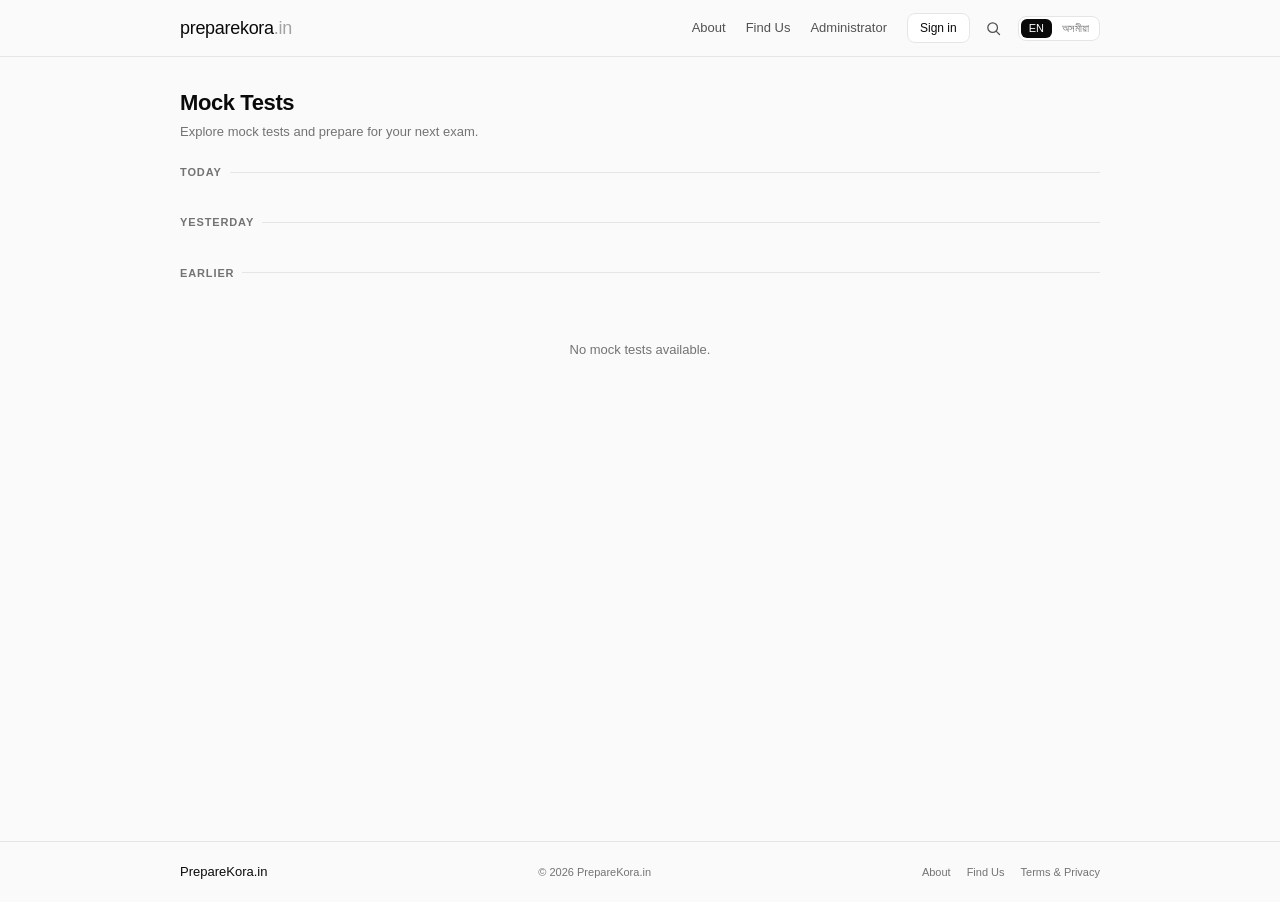
<file: index.html>
<!DOCTYPE html>
<html lang="en">
<head>
  <meta charset="UTF-8">
  <meta name="viewport" content="width=device-width, initial-scale=1.0">
  <meta name="theme-color" content="#fafafa">

  <meta name="google-site-verification" content="019QB1KSc-V0ZLpoQcA3cgsxIPKZK4McHGZNi3ZNO9E" />

  <title>PrepareKora — Free Mock Tests for ADRE, Assam Direct Recruitment & Assam Govt Exams</title>
  <meta name="description" content="Free ADRE mock tests for Grade 3 & Grade 4 — Assam Direct Recruitment Exam practice in English and Assamese. Full-length mock test series with timer and instant results.">
  <meta name="keywords" content="ADRE mock test, free ADRE mock test, ADRE Grade 3 mock test, ADRE Grade 4 mock test, Assam Direct Recruitment Exam, Assam Police mock test, Assam competitive exams, PrepareKora">
  <meta name="author" content="PrepareKora">
  <meta name="robots" content="index, follow, max-image-preview:large">
  <link rel="canonical" href="https://yadavwebtechnologies-softwares.github.io/preparekora/">

  <meta name="geo.region" content="IN-AS">
  <meta name="geo.placename" content="Assam, India">

  <meta property="og:type" content="website">
  <meta property="og:site_name" content="PrepareKora">
  <meta property="og:url" content="https://yadavwebtechnologies-softwares.github.io/preparekora/">
  <meta property="og:title" content="Free ADRE Mock Test — Grade 3 & 4 Practice | PrepareKora">
  <meta property="og:description" content="Free ADRE mock tests for Grade 3 & 4. Full-length practice with timer and instant results.">
  <meta property="og:locale" content="en_IN">

  <meta name="twitter:card" content="summary">
  <meta name="twitter:title" content="Free ADRE Mock Test — Grade 3 & 4 | PrepareKora">
  <meta name="twitter:description" content="Free ADRE mock tests for Grade 3 & 4.">

  <link rel="preconnect" href="https://preparekora-worker.yadavsubba2003.workers.dev" crossorigin>
  <link rel="dns-prefetch" href="https://preparekora-worker.yadavsubba2003.workers.dev">

  <link rel="icon" type="image/svg+xml" href="assets/icons/favicon.svg">
  <link rel="manifest" href="manifest.webmanifest">
  <link rel="stylesheet" href="style.css">
</head>
<body>

  <!-- ═══════════ HEADER ═══════════ -->
  <header class="header">
    <div class="header-inner">
      <a class="brand" href="index.html" aria-label="PrepareKora home">
        <span class="brand-main">preparekora</span><span class="brand-in">.in</span>
      </a>

      <nav class="nav-desktop" aria-label="Primary navigation">
        <a href="about.html" data-i18n="navAbout">About</a>
        <a href="find-us.html" data-i18n="navFindUs">Find Us</a>
        <a href="admin.html" data-i18n="navAdmin">Administrator</a>
      </nav>

      <div class="header-actions">
        <a class="btn btn-sm" id="authActionBtn" href="login.html" style="display:none;" data-i18n="signIn">Sign in</a>

        <button class="icon-btn" id="searchToggle" type="button" aria-label="Search tests">
          <svg viewBox="0 0 24 24" aria-hidden="true">
            <circle cx="10.8" cy="10.8" r="6.8"/>
            <path d="m16 16 4.5 4.5"/>
          </svg>
        </button>

        <div class="lang-switch" role="group" aria-label="Language">
          <button class="lang-btn is-active" type="button" data-lang="en" aria-pressed="true">EN</button>
          <button class="lang-btn" type="button" data-lang="as" aria-pressed="false">অসমীয়া</button>
        </div>

        <button class="icon-btn" id="menuToggle" type="button" aria-label="Open menu" aria-expanded="false" aria-controls="menuPanel">
          <svg viewBox="0 0 24 24" aria-hidden="true">
            <path d="M4 7h16"/><path d="M4 12h16"/><path d="M4 17h16"/>
          </svg>
        </button>
      </div>

      <nav class="menu-panel" id="menuPanel" aria-label="Mobile navigation">
        <a href="about.html" data-i18n="navAbout">About</a>
        <a href="find-us.html" data-i18n="navFindUs">Find Us</a>
        <a href="admin.html" data-i18n="navAdmin">Administrator</a>
        <a href="login.html" id="authActionBtnMobile" data-i18n="signIn">Sign in</a>

        <div class="lang-switch" role="group" aria-label="Language">
          <button class="lang-btn is-active" type="button" data-lang="en" aria-pressed="true">EN</button>
          <button class="lang-btn" type="button" data-lang="as" aria-pressed="false">অসমীয়া</button>
        </div>
      </nav>
    </div>
  </header>

  <!-- ═══════════ MAIN ═══════════ -->
  <main class="page">
    <div class="page-head">
      <h1 data-i18n="mockTestsHeading">Mock Tests</h1>
      <p data-i18n="mockTestsSub">Practice, track progress, and prepare for your next exam.</p>
    </div>

    <div id="testArchive" class="loading-section loading">
      <div class="loading-overlay" role="status" aria-label="Loading tests">
        <div class="spinner spinner-lg"></div>
      </div>

      <section class="archive" data-group="today">
        <h2 class="archive-head" data-i18n="today">Today</h2>
        <div class="test-list" id="todayTests"></div>
      </section>

      <section class="archive" data-group="yesterday">
        <h2 class="archive-head" data-i18n="yesterday">Yesterday</h2>
        <div class="test-list" id="yesterdayTests"></div>
      </section>

      <section class="archive" data-group="earlier">
        <h2 class="archive-head" data-i18n="earlier">Earlier</h2>
        <div class="test-list" id="earlierTests"></div>

        <div class="pagination" id="earlierPagination" hidden>
          <button class="btn btn-sm" id="earlierPrevBtn" type="button" data-i18n="prev">← Previous</button>
          <span class="pagination-info" id="earlierPageInfo">Page 1 of 1</span>
          <button class="btn btn-sm" id="earlierNextBtn" type="button" data-i18n="next">Next →</button>
        </div>
      </section>

      <div class="empty-state" id="archiveEmpty" hidden>
        <p data-i18n="noMockTests">No mock tests available.</p>
      </div>
    </div>
  </main>

  <!-- ═══════════ FOOTER ═══════════ -->
  <footer class="footer">
    <div class="footer-inner">
      <a href="index.html" class="footer-brand">PrepareKora.in</a>
      <div class="footer-copy">© <span id="currentYear"></span> PrepareKora.in</div>
      <nav class="footer-links" aria-label="Footer">
        <a href="about.html" data-i18n="navAbout">About</a>
        <a href="find-us.html" data-i18n="navFindUs">Find Us</a>
        <a href="terms.html" data-i18n="navTerms">Terms &amp; Privacy</a>
      </nav>
    </div>
  </footer>

  <!-- ═══════════ SEARCH OVERLAY ═══════════ -->
  <div class="search-overlay" id="searchOverlay" role="dialog" aria-modal="true" aria-label="Search tests" aria-hidden="true">
    <div class="search-box">
      <div class="search-top">
        <div class="search-input-wrap">
          <svg viewBox="0 0 24 24" aria-hidden="true">
            <circle cx="10.8" cy="10.8" r="6.8"/>
            <path d="m16 16 4.5 4.5"/>
          </svg>
          <input type="search" id="searchInput" placeholder="Search tests…" autocomplete="off" aria-label="Search tests">
        </div>
        <button class="icon-btn" id="searchClose" type="button" aria-label="Close search">
          <svg viewBox="0 0 24 24" aria-hidden="true">
            <path d="m6 6 12 12"/><path d="M18 6 6 18"/>
          </svg>
        </button>
      </div>
      <div class="search-results" id="searchResults">
        <div class="search-empty" data-i18n="searchHint">Search for a mock test.</div>
      </div>
    </div>
  </div>

  <!-- ═══════════ CONFIG + SCRIPTS ═══════════ -->
  <script>
    window.PK_CONFIG = {
      API_BASE: "https://preparekora-worker.yadavsubba2003.workers.dev",
      SITE_BASE: "https://yadavwebtechnologies-softwares.github.io/preparekora"
    };
  </script>

  <script src="js/translation.js"></script>
  <script src="js/loader.js"></script>
  <script src="js/main.js"></script>
  <script src="js/sw-register.js"></script>

</body>
</html>
</file>
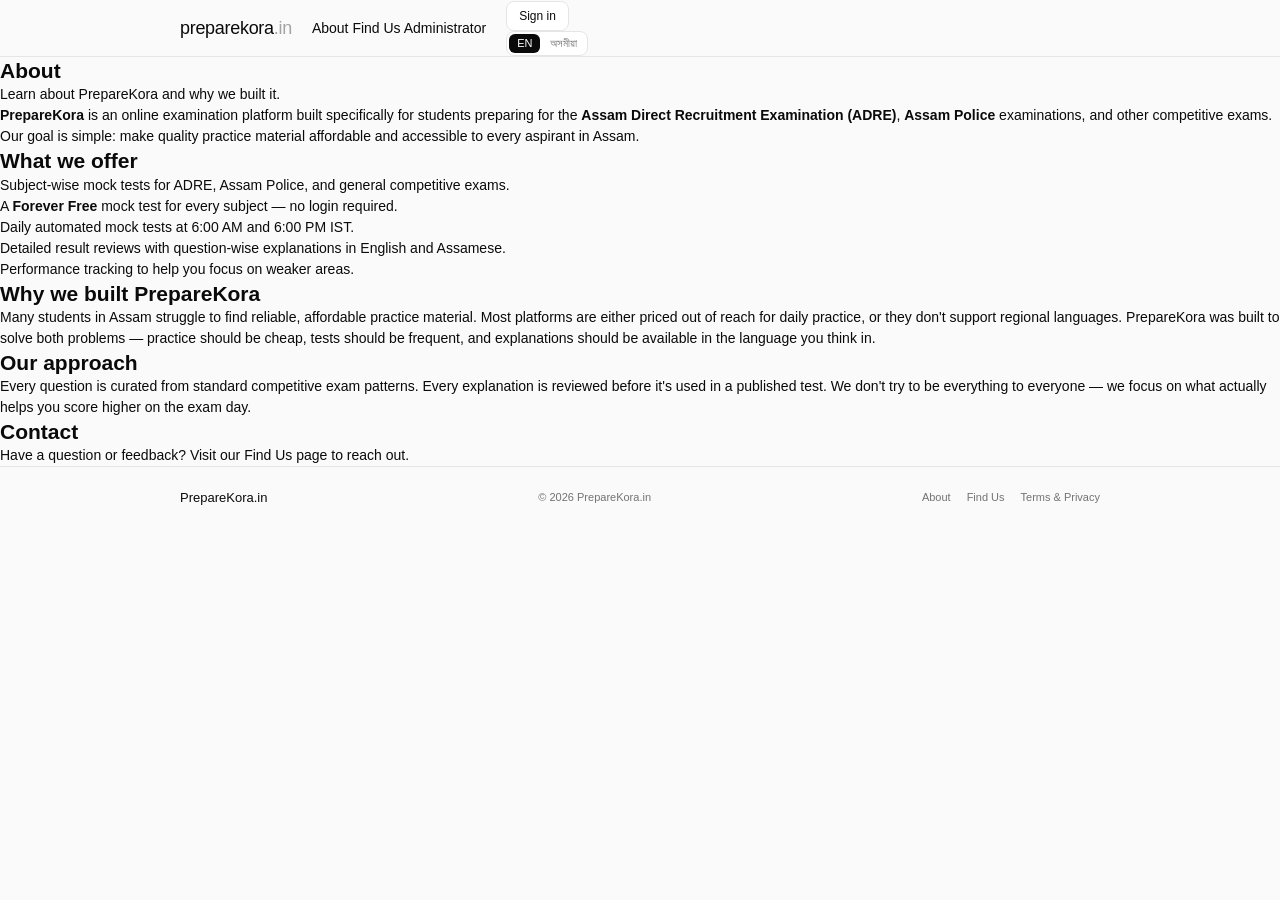
<file: about.html>
<!DOCTYPE html>
<html lang="en">
<head>
  <meta charset="UTF-8">
  <meta name="viewport" content="width=device-width, initial-scale=1.0">
  <meta name="theme-color" content="#eef1f6">
  <title>About — PrepareKora</title>
  <meta name="description" content="Learn about PrepareKora — an online examination platform built for ADRE, Assam Police, and other competitive exam preparation.">
  <link rel="canonical" href="https://yadavwebtechnologies-softwares.github.io/preparekora/about.html">
  <link rel="icon" type="image/svg+xml" href="assets/icons/favicon.svg">
  <link rel="stylesheet" href="style.css">
</head>
<body>

  <header class="header">
    <div class="header-inner">
      <a class="brand" href="index.html" aria-label="PrepareKora home">
        <span class="brand-main">preparekora</span><span class="brand-in">.in</span>
      </a>
      <nav class="desktop-nav" aria-label="Desktop navigation">
        <a href="about.html" class="active" data-i18n="navAbout">About</a>
        <a href="find-us.html" data-i18n="navFindUs">Find Us</a>
        <a href="admin.html" data-i18n="navAdmin">Administrator</a>
      </nav>
      <div class="nav-actions">
        <a class="btn btn-sm" id="authActionBtn" href="login.html" style="display:none;">Sign in</a>
        <div class="lang-switch" role="group" aria-label="Language">
          <button class="lang-btn is-active" type="button" data-lang="en" aria-pressed="true">EN</button>
          <button class="lang-btn" type="button" data-lang="as" aria-pressed="false">অসমীয়া</button>
        </div>
        <button class="icon-button" id="menuToggle" type="button" aria-label="Open menu" aria-expanded="false" aria-controls="menuPanel">
          <svg class="pk-icon" viewBox="0 0 24 24" aria-hidden="true">
            <path d="M4 7h16"></path><path d="M4 12h16"></path><path d="M4 17h16"></path>
          </svg>
        </button>
      </div>
      <nav class="menu-panel" id="menuPanel" aria-label="Mobile navigation">
        <a href="about.html">About</a>
        <a href="find-us.html">Find Us</a>
        <a href="admin.html">Administrator</a>
        <a href="login.html" id="authActionBtnMobile">Sign in</a>
        <div class="lang-switch" role="group" aria-label="Language">
          <button class="lang-btn is-active" type="button" data-lang="en" aria-pressed="true">EN</button>
          <button class="lang-btn" type="button" data-lang="as" aria-pressed="false">অসমীয়া</button>
        </div>
      </nav>
    </div>
  </header>

  <main class="page-container">
    <section class="page-heading">
      <h1 data-i18n="navAbout">About</h1>
      <p data-i18n="aboutSub">Learn about PrepareKora and why we built it.</p>
    </section>

    <div class="legal-body">
      <p>
        <strong>PrepareKora</strong> is an online examination platform built specifically for students preparing for the
        <strong>Assam Direct Recruitment Examination (ADRE)</strong>, <strong>Assam Police</strong> examinations, and other
        competitive exams. Our goal is simple: make quality practice material affordable and accessible to every aspirant
        in Assam.
      </p>

      <h2>What we offer</h2>
      <ul>
        <li>Subject-wise mock tests for ADRE, Assam Police, and general competitive exams.</li>
        <li>A <strong>Forever Free</strong> mock test for every subject — no login required.</li>
        <li>Daily automated mock tests at 6:00 AM and 6:00 PM IST.</li>
        <li>Detailed result reviews with question-wise explanations in English and Assamese.</li>
        <li>Performance tracking to help you focus on weaker areas.</li>
      </ul>

      <h2>Why we built PrepareKora</h2>
      <p>
        Many students in Assam struggle to find reliable, affordable practice material. Most platforms are either priced
        out of reach for daily practice, or they don't support regional languages. PrepareKora was built to solve both
        problems — practice should be cheap, tests should be frequent, and explanations should be available in the language
        you think in.
      </p>

      <h2>Our approach</h2>
      <p>
        Every question is curated from standard competitive exam patterns. Every explanation is reviewed before it's used in a
        published test. We don't try to be everything to everyone — we focus on what actually helps you score higher on the
        exam day.
      </p>

      <h2>Contact</h2>
      <p>
        Have a question or feedback? Visit our <a href="find-us.html">Find Us</a> page to reach out.
      </p>
    </div>
  </main>

  <footer class="footer">
    <div class="footer-inner">
      <a href="index.html" class="footer-brand">PrepareKora.in</a>
      <div class="footer-copy">© <span id="currentYear"></span> PrepareKora.in</div>
      <nav class="footer-links" aria-label="Footer navigation">
        <a href="about.html">About</a>
        <a href="find-us.html">Find Us</a>
        <a href="terms.html">Terms &amp; Privacy</a>
      </nav>
    </div>
  </footer>

  <script>
    window.PK_CONFIG = {
      API_BASE: "https://preparekora-worker.yadavsubba2003.workers.dev",
      SITE_BASE: "https://yadavwebtechnologies-softwares.github.io/preparekora"
    };
  </script>
  <script src="js/translation.js"></script>
  <script src="js/main.js"></script>
</body>
</html>
</file>
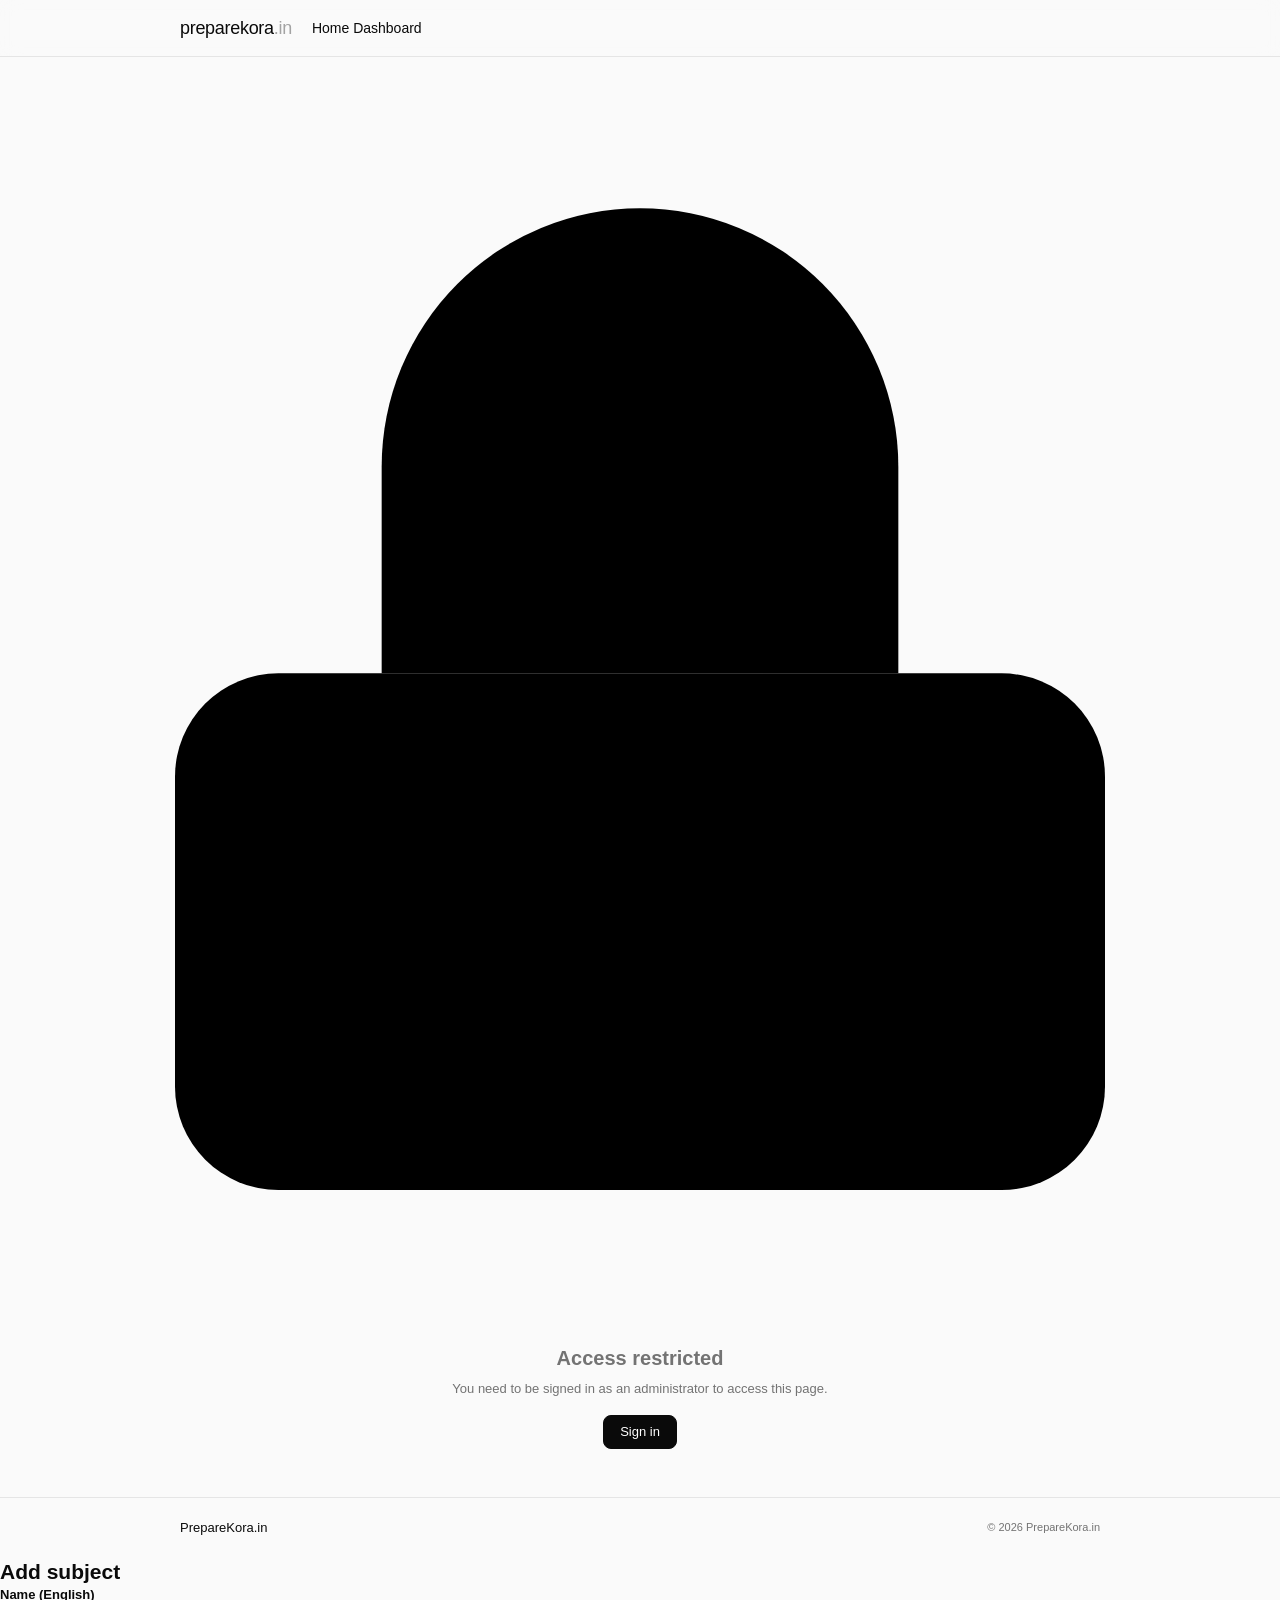
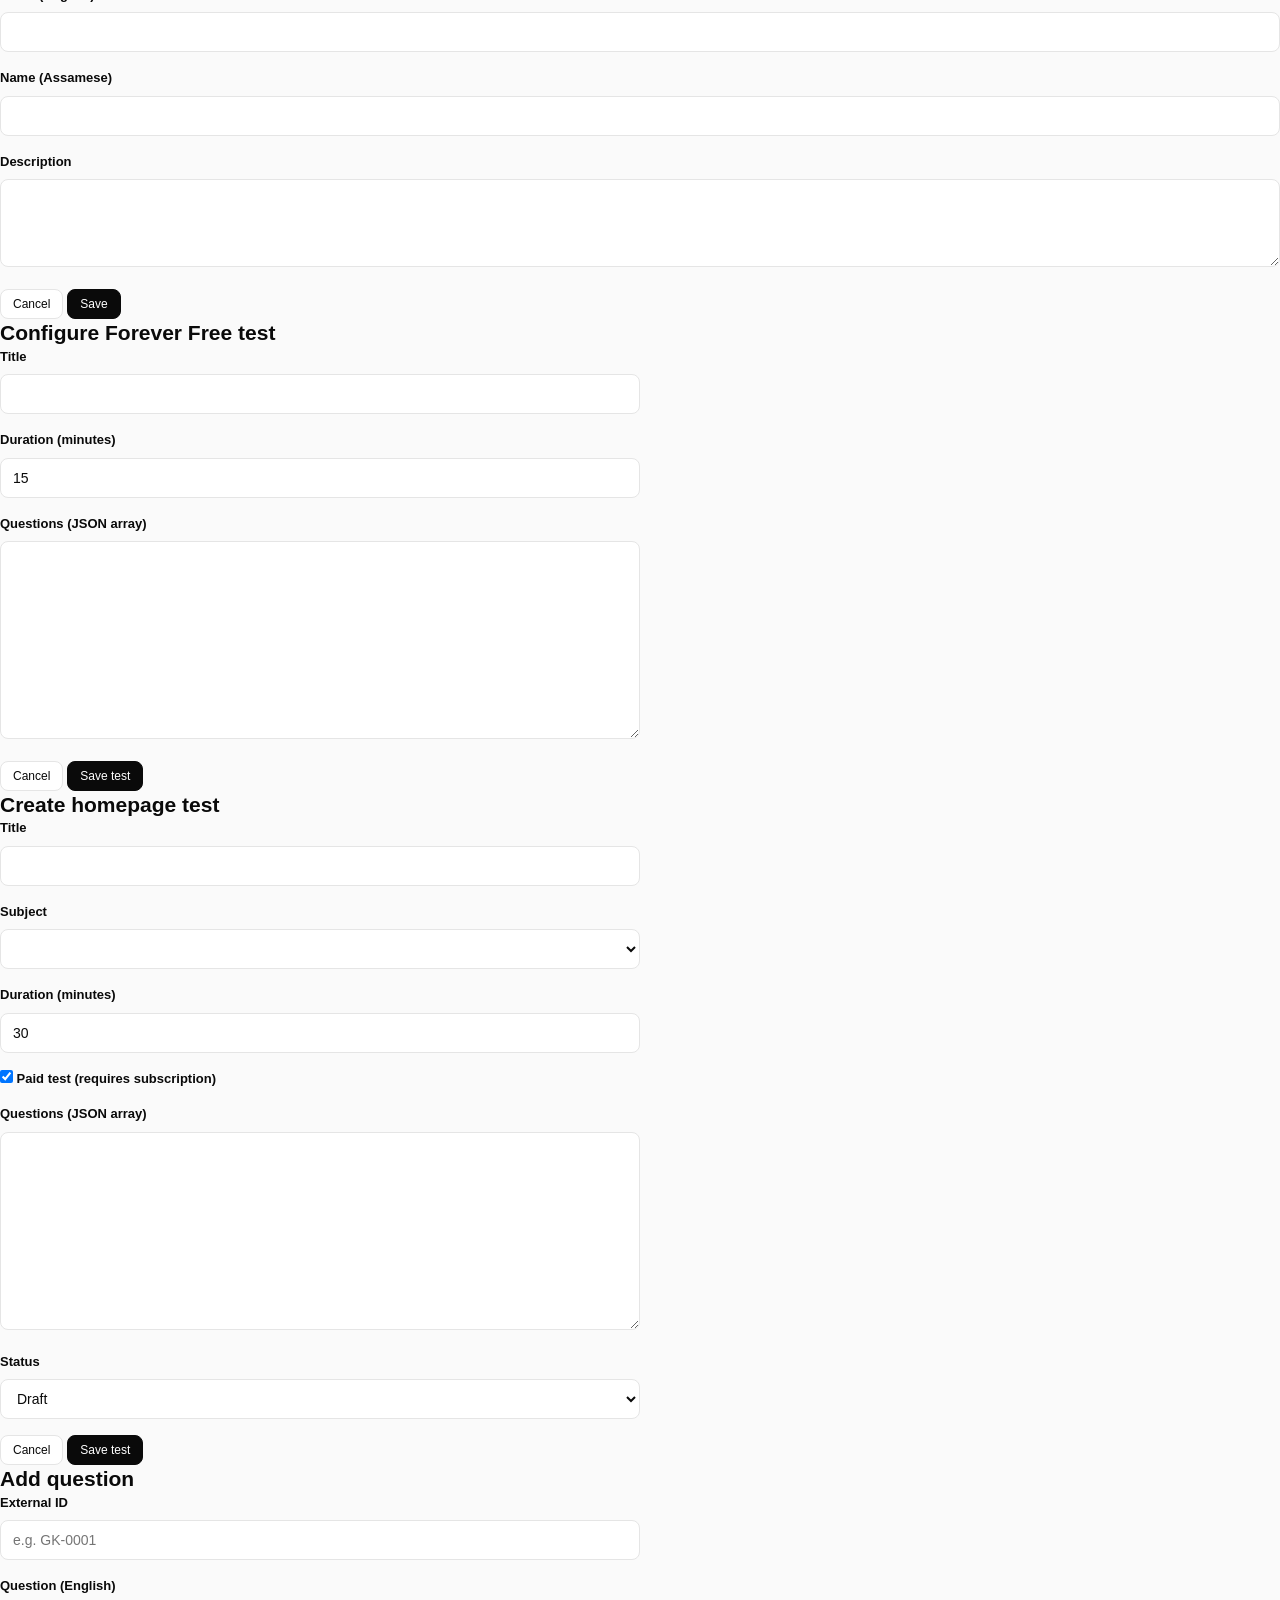
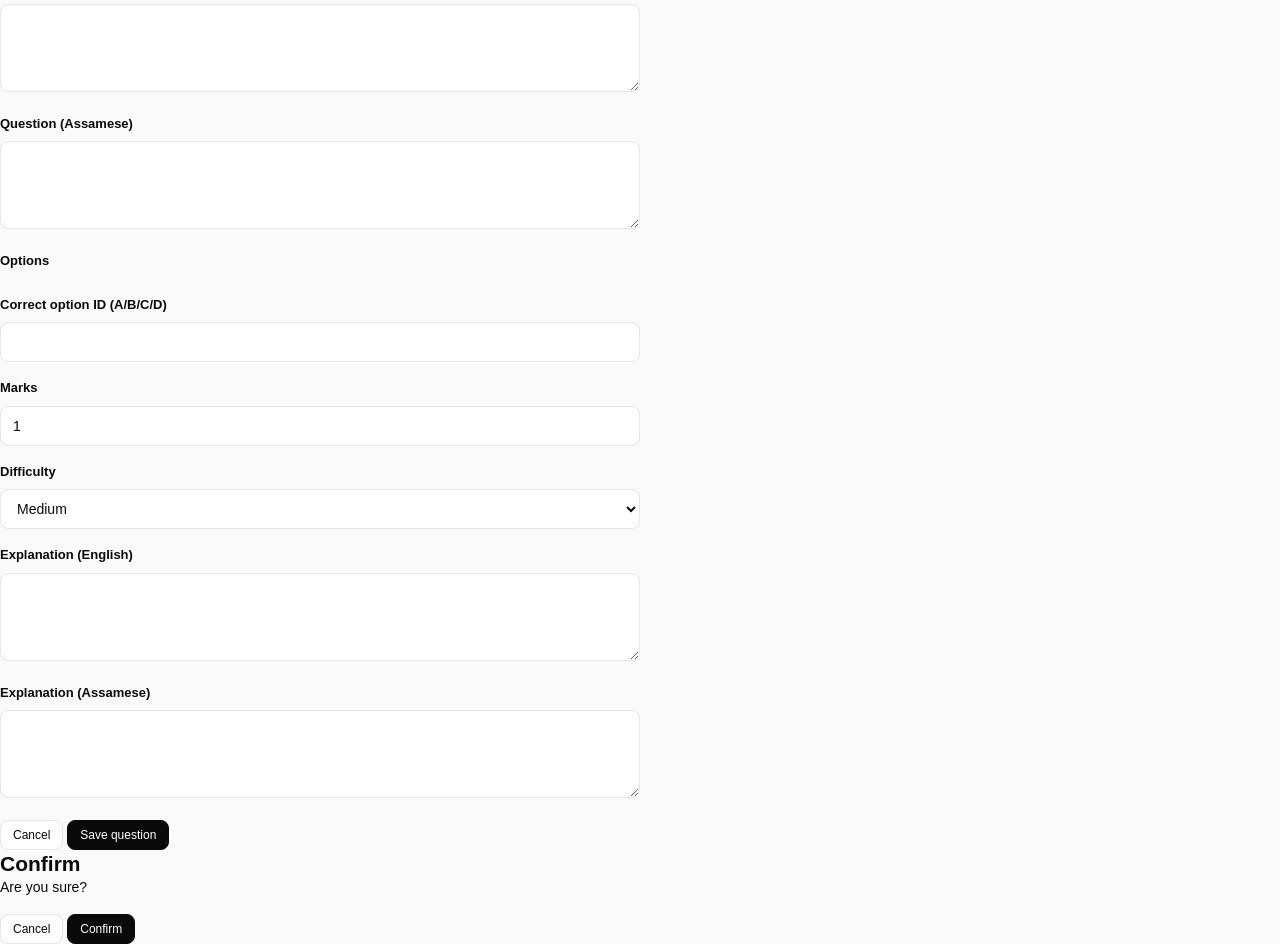
<file: admin.html>
<!DOCTYPE html>
<html lang="en">
<head>
  <meta charset="UTF-8">
  <meta name="viewport" content="width=device-width, initial-scale=1.0">
  <meta name="theme-color" content="#eef1f6">
  <title>Administrator — PrepareKora</title>
  <meta name="robots" content="noindex, nofollow">
  <link rel="icon" type="image/svg+xml" href="assets/icons/favicon.svg">
  <link rel="stylesheet" href="style.css">
</head>
<body>

  <header class="header">
    <div class="header-inner">
      <a class="brand" href="index.html" aria-label="PrepareKora home">
        <span class="brand-main">preparekora</span><span class="brand-in">.in</span>
      </a>
      <nav class="desktop-nav">
        <a href="index.html">Home</a>
        <a href="dashboard.html">Dashboard</a>
      </nav>
      <div class="nav-actions">
        <button class="icon-button" id="menuToggle" type="button" aria-label="Open menu" aria-expanded="false" aria-controls="menuPanel">
          <svg class="pk-icon" viewBox="0 0 24 24" aria-hidden="true">
            <path d="M4 7h16"></path><path d="M4 12h16"></path><path d="M4 17h16"></path>
          </svg>
        </button>
      </div>
      <nav class="menu-panel" id="menuPanel">
        <a href="index.html">Home</a>
        <a href="dashboard.html">Dashboard</a>
        <a href="#" id="adminLogoutMobileBtn">Log out</a>
      </nav>
    </div>
  </header>

  <main class="page-container" id="pkMain">

    <!-- ACCESS DENIED (unauth) -->
    <section id="accessDenied" class="empty-state" hidden>
      <div class="clay-icon-hero">
        <svg class="pk-icon" viewBox="0 0 24 24" aria-hidden="true">
          <rect x="3" y="11" width="18" height="10" rx="2"></rect>
          <path d="M7 11V7a5 5 0 0 1 10 0v4"></path>
        </svg>
      </div>
      <h2 style="font-size: 20px; font-weight: 600; margin-bottom: 8px;">Access restricted</h2>
      <p>You need to be signed in as an administrator to access this page.</p>
      <a href="login.html" class="btn btn-primary" style="margin-top: 16px;">Sign in</a>
    </section>

    <!-- LOADING -->
    <section id="adminLoading" class="loading-state">
      <div class="spinner spinner-lg"></div>
      <p>Loading administrator panel…</p>
    </section>

    <!-- MAIN ADMIN UI -->
    <section id="adminUI" hidden>

      <div class="admin-header">
        <div>
          <h1>Administrator</h1>
          <p class="muted-text" style="margin-top: 4px; font-size: 13px;">
            Signed in as <strong id="adminName">—</strong>
          </p>
        </div>
        <div class="admin-header-actions">
          <button class="btn btn-sm" id="adminLogoutBtn" type="button">Log out</button>
        </div>
      </div>

      <!-- DASHBOARD STATS -->
      <div id="adminDashboard" class="stat-grid" style="margin-bottom: 24px;">
        <div class="stat-card"><p class="stat-card-label">Total users</p><p class="stat-card-value" id="stTotalUsers">—</p></div>
        <div class="stat-card"><p class="stat-card-label">Active users</p><p class="stat-card-value" id="stActiveUsers">—</p></div>
        <div class="stat-card"><p class="stat-card-label">Subjects</p><p class="stat-card-value" id="stSubjects">—</p></div>
        <div class="stat-card"><p class="stat-card-label">Questions</p><p class="stat-card-value" id="stQuestions">—</p></div>
        <div class="stat-card"><p class="stat-card-label">Homepage tests</p><p class="stat-card-value" id="stHomepageTests">—</p></div>
        <div class="stat-card"><p class="stat-card-label">Daily tests</p><p class="stat-card-value" id="stDailyTests">—</p></div>
        <div class="stat-card"><p class="stat-card-label">Pending purchases</p><p class="stat-card-value accent" id="stPendingPurchases">—</p></div>
        <div class="stat-card"><p class="stat-card-label">Active subscriptions</p><p class="stat-card-value" id="stActiveSubs">—</p></div>
      </div>

      <div class="admin-tabs" role="tablist">
        <button class="admin-tab is-active" data-tab="subjects" role="tab">Subjects</button>
        <button class="admin-tab" data-tab="forever-free" role="tab">Forever Free</button>
        <button class="admin-tab" data-tab="homepage-tests" role="tab">Homepage Tests</button>
        <button class="admin-tab" data-tab="question-bank" role="tab">Question Bank</button>
        <button class="admin-tab" data-tab="purchases" role="tab">Purchases</button>
        <button class="admin-tab" data-tab="users" role="tab">Users</button>
        <button class="admin-tab" data-tab="settings" role="tab">Settings</button>
        <button class="admin-tab" data-tab="activity" role="tab">Activity</button>
      </div>

      <!-- SUBJECTS -->
      <div class="admin-tab-content" data-content="subjects">
        <div class="admin-test-toolbar">
          <button class="btn btn-primary btn-sm" id="addSubjectBtn" type="button">+ Add subject</button>
        </div>
        <div id="subjectsList" class="admin-test-list">
          <div class="empty-state">Loading…</div>
        </div>
      </div>

      <!-- FOREVER FREE -->
      <div class="admin-tab-content" data-content="forever-free" hidden>
        <p class="muted-text" style="margin-bottom: 14px; font-size: 13px;">
          Every subject must have one Forever Free test. Pick a subject and configure its free test.
        </p>
        <div id="foreverFreeList" class="admin-test-list">
          <div class="empty-state">Loading…</div>
        </div>
      </div>

      <!-- HOMEPAGE TESTS -->
      <div class="admin-tab-content" data-content="homepage-tests" hidden>
        <div class="admin-test-toolbar">
          <button class="btn btn-primary btn-sm" id="addHomepageTestBtn" type="button">+ Create homepage test</button>
        </div>
        <div id="homepageTestsList" class="admin-test-list">
          <div class="empty-state">Loading…</div>
        </div>
      </div>

      <!-- QUESTION BANK -->
      <div class="admin-tab-content" data-content="question-bank" hidden>
        <div class="admin-test-toolbar">
          <select class="form-select" id="qbSubjectSelect" style="max-width: 300px;"></select>
          <button class="btn btn-primary btn-sm" id="addQuestionBtn" type="button">+ Add question</button>
          <button class="btn btn-sm" id="importQuestionsBtn" type="button">Import JSON</button>
        </div>
        <div id="questionBankList" class="admin-test-list">
          <div class="empty-state">Select a subject to view its question bank.</div>
        </div>
      </div>

      <!-- PURCHASES -->
      <div class="admin-tab-content" data-content="purchases" hidden>
        <div id="purchasesList" class="admin-test-list">
          <div class="empty-state">Loading…</div>
        </div>
      </div>

      <!-- USERS -->
      <div class="admin-tab-content" data-content="users" hidden>
        <div class="admin-test-toolbar">
          <div class="search-input-wrap" style="max-width: 360px; height: 40px;">
            <svg class="pk-icon" viewBox="0 0 24 24" aria-hidden="true">
              <circle cx="10.8" cy="10.8" r="6.8"></circle>
              <path d="m16 16 4.5 4.5"></path>
            </svg>
            <input type="search" id="userSearchInput" placeholder="Search by email, name or user ID…" style="height: 38px; border: 0; outline: none; background: transparent; width: 100%;" />
          </div>
        </div>
        <div id="usersList" class="admin-test-list">
          <div class="empty-state">Loading…</div>
        </div>
      </div>

      <!-- SETTINGS -->
      <div class="admin-tab-content" data-content="settings" hidden>
        <form id="settingsForm" class="card" style="display: grid; gap: 16px;">
          <div class="form-field">
            <label class="form-label" for="settingBrandName">Brand name</label>
            <input class="form-input" type="text" id="settingBrandName" placeholder="PrepareKora">
          </div>
          <div class="form-field">
            <label class="form-label" for="settingWhatsapp">WhatsApp number</label>
            <input class="form-input" type="text" id="settingWhatsapp" placeholder="+91 …">
          </div>
          <div class="form-field">
            <label class="form-label" for="settingContactEmail">Contact email</label>
            <input class="form-input" type="email" id="settingContactEmail" placeholder="contact@example.com">
          </div>
          <div class="form-field">
            <label class="form-label" for="settingHeroHeading">Hero heading</label>
            <input class="form-input" type="text" id="settingHeroHeading">
          </div>
          <div class="form-field">
            <label class="form-label" for="settingHeroDesc">Hero description</label>
            <textarea class="form-textarea" id="settingHeroDesc" rows="3"></textarea>
          </div>
          <div class="form-field">
            <label class="form-label" for="settingAbout">About content</label>
            <textarea class="form-textarea" id="settingAbout" rows="4"></textarea>
          </div>
          <div class="form-field">
            <label class="form-label">
              <input type="checkbox" id="settingMaintenanceMode"> Maintenance mode
            </label>
            <input class="form-input" type="text" id="settingMaintenanceMessage" placeholder="We'll be back shortly." style="margin-top: 8px;">
          </div>
          <div class="form-actions">
            <button class="btn btn-primary" type="submit" id="saveSettingsBtn">Save settings</button>
          </div>
        </form>
      </div>

      <!-- ACTIVITY LOGS -->
      <div class="admin-tab-content" data-content="activity" hidden>
        <div id="activityList" class="admin-test-list">
          <div class="empty-state">Loading…</div>
        </div>
      </div>

    </section>

  </main>

  <footer class="footer">
    <div class="footer-inner">
      <a href="index.html" class="footer-brand">PrepareKora.in</a>
      <div class="footer-copy">© <span id="currentYear"></span> PrepareKora.in</div>
    </div>
  </footer>

  <!-- MODAL: Subject -->
  <div class="modal-overlay" id="subjectModal">
    <div class="modal">
      <h2 id="subjectModalTitle">Add subject</h2>
      <form id="subjectForm">
        <input type="hidden" id="subjectFormId">
        <div class="form-field">
          <label class="form-label" for="subjectName">Name (English)</label>
          <input class="form-input" type="text" id="subjectName" required>
        </div>
        <div class="form-field">
          <label class="form-label" for="subjectNameAs">Name (Assamese)</label>
          <input class="form-input" type="text" id="subjectNameAs">
        </div>
        <div class="form-field">
          <label class="form-label" for="subjectDescription">Description</label>
          <textarea class="form-textarea" id="subjectDescription" rows="2"></textarea>
        </div>
        <div class="modal-actions">
          <button class="btn btn-sm" type="button" id="subjectCancelBtn">Cancel</button>
          <button class="btn btn-primary btn-sm" type="submit" id="subjectSaveBtn">Save</button>
        </div>
      </form>
    </div>
  </div>

  <!-- MODAL: Forever Free editor -->
  <div class="modal-overlay" id="foreverFreeModal">
    <div class="modal" style="max-width: 640px;">
      <h2 id="ffModalTitle">Configure Forever Free test</h2>
      <form id="ffForm">
        <div class="form-field">
          <label class="form-label" for="ffTitle">Title</label>
          <input class="form-input" type="text" id="ffTitle" required>
        </div>
        <div class="form-field">
          <label class="form-label" for="ffDuration">Duration (minutes)</label>
          <input class="form-input" type="number" id="ffDuration" min="1" value="15" required>
        </div>
        <div class="form-field">
          <label class="form-label" for="ffQuestionsJson">Questions (JSON array)</label>
          <textarea class="form-textarea" id="ffQuestionsJson" rows="10" style="font-family: monospace; font-size: 12px;" required></textarea>
        </div>
        <div class="modal-actions">
          <button class="btn btn-sm" type="button" id="ffCancelBtn">Cancel</button>
          <button class="btn btn-primary btn-sm" type="submit" id="ffSaveBtn">Save test</button>
        </div>
      </form>
    </div>
  </div>

  <!-- MODAL: Homepage test -->
  <div class="modal-overlay" id="homepageTestModal">
    <div class="modal" style="max-width: 640px;">
      <h2 id="hpModalTitle">Create homepage test</h2>
      <form id="hpForm">
        <input type="hidden" id="hpTestId">
        <div class="form-field">
          <label class="form-label" for="hpTitle">Title</label>
          <input class="form-input" type="text" id="hpTitle" required>
        </div>
        <div class="form-field">
          <label class="form-label" for="hpSubjectId">Subject</label>
          <select class="form-select" id="hpSubjectId" required></select>
        </div>
        <div class="form-field">
          <label class="form-label" for="hpDuration">Duration (minutes)</label>
          <input class="form-input" type="number" id="hpDuration" min="1" value="30">
        </div>
        <div class="form-field">
          <label class="form-label">
            <input type="checkbox" id="hpIsPaid" checked> Paid test (requires subscription)
          </label>
        </div>
        <div class="form-field">
          <label class="form-label" for="hpQuestionsJson">Questions (JSON array)</label>
          <textarea class="form-textarea" id="hpQuestionsJson" rows="10" style="font-family: monospace; font-size: 12px;" required></textarea>
        </div>
        <div class="form-field">
          <label class="form-label" for="hpStatus">Status</label>
          <select class="form-select" id="hpStatus">
            <option value="draft">Draft</option>
            <option value="published">Published</option>
          </select>
        </div>
        <div class="modal-actions">
          <button class="btn btn-sm" type="button" id="hpCancelBtn">Cancel</button>
          <button class="btn btn-primary btn-sm" type="submit" id="hpSaveBtn">Save test</button>
        </div>
      </form>
    </div>
  </div>

  <!-- MODAL: Question editor -->
  <div class="modal-overlay" id="questionModal">
    <div class="modal" style="max-width: 640px;">
      <h2 id="qModalTitle">Add question</h2>
      <form id="questionForm">
        <input type="hidden" id="qEditId">
        <div class="form-field">
          <label class="form-label" for="qExternalId">External ID</label>
          <input class="form-input" type="text" id="qExternalId" placeholder="e.g. GK-0001" required>
        </div>
        <div class="form-field">
          <label class="form-label" for="qTextEn">Question (English)</label>
          <textarea class="form-textarea" id="qTextEn" rows="2" required></textarea>
        </div>
        <div class="form-field">
          <label class="form-label" for="qTextAs">Question (Assamese)</label>
          <textarea class="form-textarea" id="qTextAs" rows="2"></textarea>
        </div>
        <div class="form-field">
          <label class="form-label">Options</label>
          <div id="qOptionsContainer" style="display: grid; gap: 8px;"></div>
        </div>
        <div class="form-field">
          <label class="form-label" for="qCorrect">Correct option ID (A/B/C/D)</label>
          <input class="form-input" type="text" id="qCorrect" maxlength="2" required>
        </div>
        <div class="form-field">
          <label class="form-label" for="qMarks">Marks</label>
          <input class="form-input" type="number" id="qMarks" min="1" value="1">
        </div>
        <div class="form-field">
          <label class="form-label" for="qDifficulty">Difficulty</label>
          <select class="form-select" id="qDifficulty">
            <option value="easy">Easy</option>
            <option value="medium" selected>Medium</option>
            <option value="hard">Hard</option>
          </select>
        </div>
        <div class="form-field">
          <label class="form-label" for="qExplanationEn">Explanation (English)</label>
          <textarea class="form-textarea" id="qExplanationEn" rows="2"></textarea>
        </div>
        <div class="form-field">
          <label class="form-label" for="qExplanationAs">Explanation (Assamese)</label>
          <textarea class="form-textarea" id="qExplanationAs" rows="2"></textarea>
        </div>
        <div class="modal-actions">
          <button class="btn btn-sm" type="button" id="qCancelBtn">Cancel</button>
          <button class="btn btn-primary btn-sm" type="submit" id="qSaveBtn">Save question</button>
        </div>
      </form>
    </div>
  </div>

  <!-- MODAL: Confirm -->
  <div class="modal-overlay" id="confirmModal">
    <div class="modal">
      <h2 id="confirmTitle">Confirm</h2>
      <p class="muted-text" id="confirmMessage" style="margin-bottom: 16px;">Are you sure?</p>
      <div class="modal-actions">
        <button class="btn btn-sm" type="button" id="confirmCancelBtn">Cancel</button>
        <button class="btn btn-primary btn-sm" type="button" id="confirmOkBtn">Confirm</button>
      </div>
    </div>
  </div>

  <script>
    window.PK_CONFIG = {
      API_BASE: "https://preparekora-worker.yadavsubba2003.workers.dev",
      SITE_BASE: "https://yadavwebtechnologies-softwares.github.io/preparekora"
    };
  </script>

  <script src="js/translation.js"></script>
  <script src="js/main.js"></script>
  <script src="js/admin.js"></script>
</body>
</html>
</file>
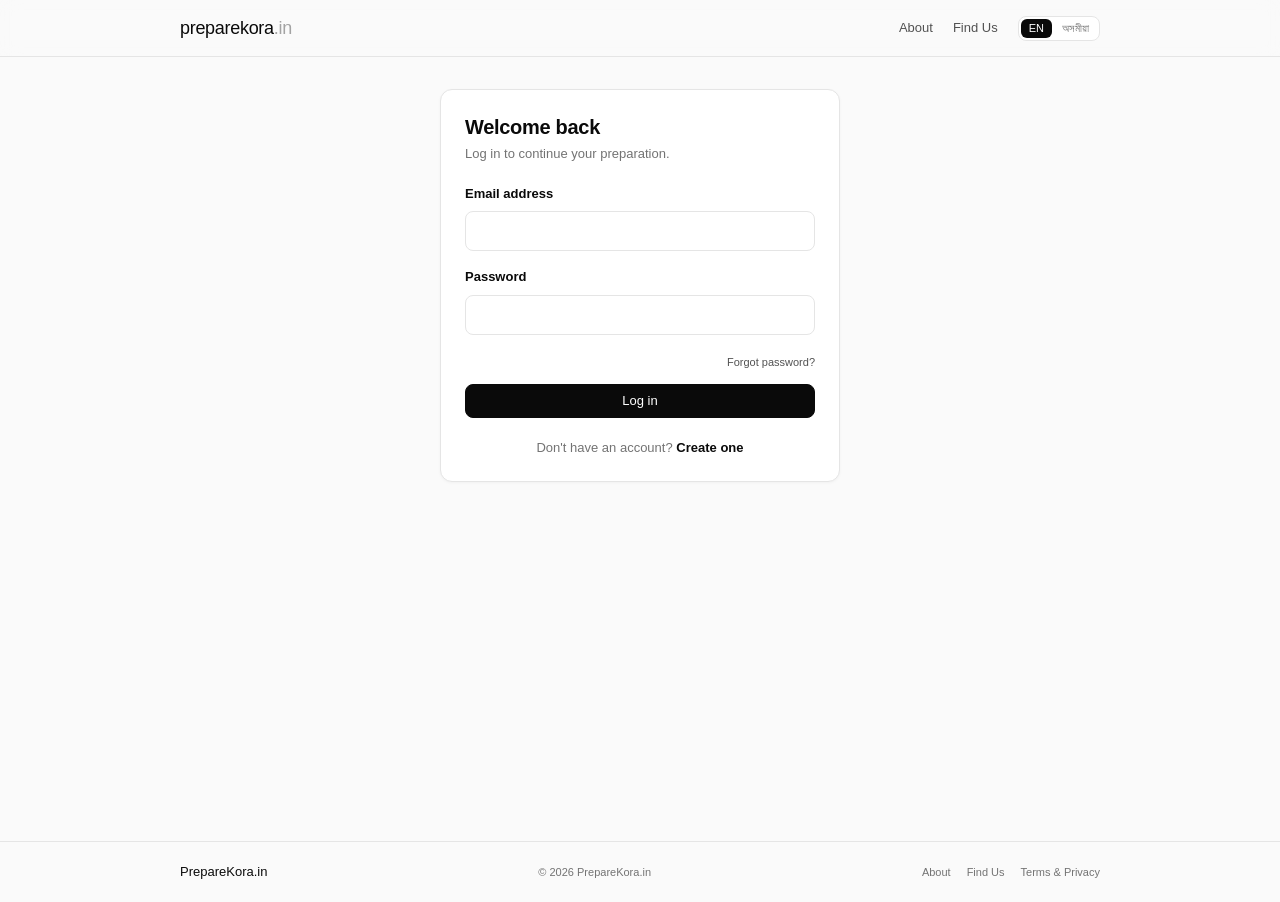
<file: dashboard.html>
<!DOCTYPE html>
<html lang="en">
<head>
  <meta charset="UTF-8">
  <meta name="viewport" content="width=device-width, initial-scale=1.0">
  <meta name="theme-color" content="#eef1f6">
  <title>Dashboard — PrepareKora</title>
  <meta name="description" content="Your PrepareKora dashboard — track your progress, attempt daily tests, and manage your subscription.">
  <meta name="robots" content="noindex, nofollow">
  <link rel="icon" type="image/svg+xml" href="assets/icons/favicon.svg">
  <link rel="stylesheet" href="style.css">
</head>
<body>

  <header class="header">
    <div class="header-inner">
      <a class="brand" href="index.html" aria-label="PrepareKora home">
        <span class="brand-main">preparekora</span><span class="brand-in">.in</span>
      </a>
      <nav class="desktop-nav" aria-label="Desktop navigation">
        <a href="index.html" data-i18n="browseTests">Mock Tests</a>
        <a href="about.html" data-i18n="navAbout">About</a>
      </nav>
      <div class="nav-actions">
        <button class="icon-button" id="menuToggle" type="button" aria-label="Open navigation menu" aria-expanded="false" aria-controls="menuPanel">
          <svg class="pk-icon" viewBox="0 0 24 24" aria-hidden="true">
            <path d="M4 7h16"></path><path d="M4 12h16"></path><path d="M4 17h16"></path>
          </svg>
        </button>
      </div>
      <nav class="menu-panel" id="menuPanel" aria-label="Mobile navigation">
        <a href="index.html">Mock Tests</a>
        <a href="about.html" data-i18n="navAbout">About</a>
        <a href="find-us.html" data-i18n="navFindUs">Find Us</a>
        <a href="#" id="logoutMobileBtn">Log out</a>
      </nav>
    </div>
  </header>

  <main class="page-container">

    <div class="dash-header">
      <div>
        <h1>Welcome, <span id="dashUserName">User</span></h1>
        <p>User ID: <strong id="dashUserId">—</strong> · Plan: <strong id="dashUserPlan">FREE</strong></p>
      </div>
      <button class="btn btn-sm" id="logoutBtn" type="button">Log out</button>
    </div>

    <div class="dash-tabs" role="tablist">
      <button class="dash-tab is-active" data-tab="overview" role="tab">Overview</button>
      <button class="dash-tab" data-tab="daily" role="tab">Daily Tests</button>
      <button class="dash-tab" data-tab="history" role="tab">History</button>
      <button class="dash-tab" data-tab="results" role="tab">Results</button>
      <button class="dash-tab" data-tab="performance" role="tab">Performance</button>
      <button class="dash-tab" data-tab="purchase" role="tab">Purchase</button>
      <button class="dash-tab" data-tab="profile" role="tab">Profile</button>
      <button class="dash-tab" data-tab="settings" role="tab">Settings</button>
      <button class="dash-tab" data-tab="notifications" role="tab">
        Notifications <span class="badge badge-accent" id="notifBadge" hidden>0</span>
      </button>
      <button class="dash-tab" data-tab="support" role="tab">Support</button>
    </div>

    <!-- OVERVIEW -->
    <div class="dash-tab-content is-active" data-content="overview">
      <div class="stat-grid">
        <div class="stat-card"><p class="stat-card-label">Current Plan</p><p class="stat-card-value" id="ovPlan">—</p></div>
        <div class="stat-card"><p class="stat-card-label">Subscription Expiry</p><p class="stat-card-value" id="ovExpiry">—</p></div>
        <div class="stat-card"><p class="stat-card-label">Tests Attempted</p><p class="stat-card-value" id="ovAttempts">—</p></div>
        <div class="stat-card"><p class="stat-card-label">Correct Answers</p><p class="stat-card-value" id="ovCorrect">—</p></div>
      </div>

      <h3 style="margin: 20px 0 12px; font-size: 16px;">Recent attempts</h3>
      <div class="dash-list" id="ovRecent">
        <div class="empty-state">Loading…</div>
      </div>
    </div>

    <!-- DAILY -->
    <div class="dash-tab-content" data-content="daily">
      <h3 style="margin: 0 0 12px; font-size: 16px;">Today's daily mock tests</h3>
      <div class="dash-list" id="dailyList">
        <div class="empty-state">Loading…</div>
      </div>
    </div>

    <!-- HISTORY -->
    <div class="dash-tab-content" data-content="history">
      <h3 style="margin: 0 0 12px; font-size: 16px;">Your test history</h3>
      <div class="dash-list" id="historyList">
        <div class="empty-state">Loading…</div>
      </div>
    </div>

    <!-- RESULTS -->
    <div class="dash-tab-content" data-content="results">
      <h3 style="margin: 0 0 12px; font-size: 16px;">Your results</h3>
      <p class="muted-text" style="margin-bottom: 12px; font-size: 13px;">Click any attempt in History to view its detailed result.</p>
      <div class="dash-list" id="resultsList">
        <div class="empty-state">Loading…</div>
      </div>
    </div>

    <!-- PERFORMANCE -->
    <div class="dash-tab-content" data-content="performance">
      <h3 style="margin: 0 0 12px; font-size: 16px;">Performance</h3>
      <div class="stat-grid">
        <div class="stat-card"><p class="stat-card-label">Overall accuracy</p><p class="stat-card-value accent" id="perfAccuracy">—</p></div>
        <div class="stat-card"><p class="stat-card-label">Correct</p><p class="stat-card-value" id="perfCorrect">—</p></div>
        <div class="stat-card"><p class="stat-card-label">Wrong</p><p class="stat-card-value" id="perfWrong">—</p></div>
        <div class="stat-card"><p class="stat-card-label">Unattempted</p><p class="stat-card-value" id="perfUnattempted">—</p></div>
      </div>
    </div>

    <!-- PURCHASE -->
    <div class="dash-tab-content" data-content="purchase">
      <h3 style="margin: 0 0 6px; font-size: 16px;">Subscription plans</h3>
      <p class="muted-text" style="margin-bottom: 16px; font-size: 13px;">Upgrade to unlock more daily tests and paid homepage tests.</p>
      <div class="plan-grid" id="planGrid">
        <div class="empty-state">Loading…</div>
      </div>

      <h3 style="margin: 28px 0 12px; font-size: 16px;">Purchase history</h3>
      <div class="dash-list" id="purchaseHistory">
        <div class="empty-state">Loading…</div>
      </div>
    </div>

    <!-- PROFILE -->
    <div class="dash-tab-content" data-content="profile">
      <h3 style="margin: 0 0 12px; font-size: 16px;">My profile</h3>
      <div class="card">
        <div style="display: grid; gap: 14px;">
          <div><div class="muted-text" style="font-size: 12px;">User ID</div><div style="font-weight: 600;" id="profUserId">—</div></div>
          <div><div class="muted-text" style="font-size: 12px;">Display name</div><div style="font-weight: 600;" id="profName">—</div></div>
          <div><div class="muted-text" style="font-size: 12px;">Email</div><div style="font-weight: 600;" id="profEmail">—</div></div>
          <div><div class="muted-text" style="font-size: 12px;">Account created</div><div style="font-weight: 600;" id="profCreated">—</div></div>
          <div><div class="muted-text" style="font-size: 12px;">Current plan</div><div style="font-weight: 600;" id="profPlan">—</div></div>
        </div>
      </div>
    </div>

    <!-- SETTINGS -->
    <div class="dash-tab-content" data-content="settings">
      <h3 style="margin: 0 0 16px; font-size: 16px;">Settings</h3>

      <div class="card" style="margin-bottom: 16px;">
        <h4 style="margin: 0 0 12px; font-size: 14px;">Change display name</h4>
        <form id="displayNameForm">
          <div class="form-field">
            <label class="form-label" for="setDisplayName">Display name</label>
            <input class="form-input" type="text" id="setDisplayName" required>
          </div>
          <button class="btn btn-primary btn-sm" type="submit" id="saveNameBtn">Save</button>
        </form>
      </div>

      <div class="card" style="margin-bottom: 16px;">
        <h4 style="margin: 0 0 12px; font-size: 14px;">Change password</h4>
        <form id="changePasswordForm">
          <div class="form-field">
            <label class="form-label" for="oldPassword">Current password</label>
            <input class="form-input" type="password" id="oldPassword" required autocomplete="current-password">
          </div>
          <div class="form-field">
            <label class="form-label" for="newPassword">New password</label>
            <input class="form-input" type="password" id="newPassword" required autocomplete="new-password">
          </div>
          <div class="form-field">
            <label class="form-label" for="confirmNewPassword">Confirm new password</label>
            <input class="form-input" type="password" id="confirmNewPassword" required autocomplete="new-password">
          </div>
          <button class="btn btn-primary btn-sm" type="submit" id="savePasswordBtn">Update password</button>
        </form>
      </div>

      <div class="card" style="margin-bottom: 16px;">
        <h4 style="margin: 0 0 12px; font-size: 14px;">Language preference</h4>
        <div class="form-field">
          <label class="form-label" for="langSelect">Preferred language</label>
          <select class="form-select" id="langSelect">
            <option value="en">English</option>
            <option value="as">Assamese (অসমীয়া)</option>
          </select>
        </div>
        <button class="btn btn-primary btn-sm" id="saveLangBtn" type="button">Save preference</button>
      </div>

      <div class="card" style="border-color: #fecaca;">
        <h4 style="margin: 0 0 8px; font-size: 14px; color: #7f1d1d;">Danger zone</h4>
        <p class="muted-text" style="font-size: 12px; margin-bottom: 12px;">Deleting your account is permanent and cannot be undone.</p>
        <button class="btn btn-danger btn-sm" id="deleteAccountBtn" type="button">Delete my account</button>
      </div>
    </div>

    <!-- NOTIFICATIONS -->
    <div class="dash-tab-content" data-content="notifications">
      <div style="display: flex; justify-content: space-between; align-items: center; margin-bottom: 12px; flex-wrap: wrap; gap: 8px;">
        <h3 style="margin: 0; font-size: 16px;">Notifications</h3>
        <button class="btn btn-sm" id="markAllReadBtn" type="button">Mark all read</button>
      </div>
      <div id="notifList">
        <div class="empty-state">Loading…</div>
      </div>
    </div>

    <!-- SUPPORT -->
    <div class="dash-tab-content" data-content="support">
      <h3 style="margin: 0 0 12px; font-size: 16px;">Support</h3>

      <div class="card" style="margin-bottom: 16px;">
        <h4 style="margin: 0 0 8px; font-size: 14px;">Contact us on WhatsApp</h4>
        <p class="muted-text" style="font-size: 12px; margin-bottom: 12px;">Quickest way to reach us for purchase or support.</p>
        <a href="#" class="btn btn-sm" id="waSupportLink" target="_blank" rel="noopener">Open WhatsApp</a>
      </div>

      <div class="card" style="margin-bottom: 16px;">
        <h4 style="margin: 0 0 12px; font-size: 14px;">Report a problem</h4>
        <form id="supportForm">
          <div class="form-field">
            <label class="form-label" for="supportSubject">Subject</label>
            <input class="form-input" type="text" id="supportSubject" required>
          </div>
          <div class="form-field">
            <label class="form-label" for="supportMessage">Message</label>
            <textarea class="form-textarea" id="supportMessage" required></textarea>
          </div>
          <button class="btn btn-primary btn-sm" type="submit" id="supportSubmitBtn">Submit</button>
        </form>
      </div>

      <div class="card">
        <h4 style="margin: 0 0 12px; font-size: 14px;">FAQs</h4>
        <details class="faq-item">
          <summary>How do I upgrade my plan?</summary>
          <p>Go to the Purchase tab, select a plan, and complete the WhatsApp flow. Our team verifies your payment and activates the plan.</p>
        </details>
        <details class="faq-item">
          <summary>How many daily tests can I attempt?</summary>
          <p>Free: 1 per slot · Basic: 2 per slot · Standard: 3 per slot · Premium: all available tests.</p>
        </details>
        <details class="faq-item">
          <summary>Can I access paid homepage tests on Free plan?</summary>
          <p>No. Paid homepage tests require Standard or Premium plan. Forever Free tests in each subject are always available.</p>
        </details>
      </div>
    </div>

  </main>

  <footer class="footer">
    <div class="footer-inner">
      <a href="index.html" class="footer-brand">PrepareKora.in</a>
      <div class="footer-copy">© <span id="currentYear"></span> PrepareKora.in</div>
      <nav class="footer-links" aria-label="Footer navigation">
        <a href="about.html" data-i18n="navAbout">About</a>
        <a href="find-us.html" data-i18n="navFindUs">Find Us</a>
        <a href="terms.html" data-i18n="navTerms">Terms &amp; Privacy</a>
      </nav>
    </div>
  </footer>

  <!-- Confirm modal -->
  <div class="modal-overlay" id="confirmModal">
    <div class="modal">
      <h2 id="confirmTitle">Confirm</h2>
      <p class="muted-text" id="confirmMessage" style="margin-bottom: 16px;">Are you sure?</p>
      <div class="modal-actions">
        <button class="btn btn-sm" type="button" id="confirmCancelBtn">Cancel</button>
        <button class="btn btn-primary btn-sm" type="button" id="confirmOkBtn">Confirm</button>
      </div>
    </div>
  </div>

  <script>
    window.PK_CONFIG = {
      API_BASE: "https://preparekora-worker.yadavsubba2003.workers.dev",
      SITE_BASE: "https://yadavwebtechnologies-softwares.github.io/preparekora"
    };
  </script>

  <script src="js/translation.js"></script>
  <script src="js/main.js"></script>
  <script src="js/dashboard.js"></script>
</body>
</html>
</file>
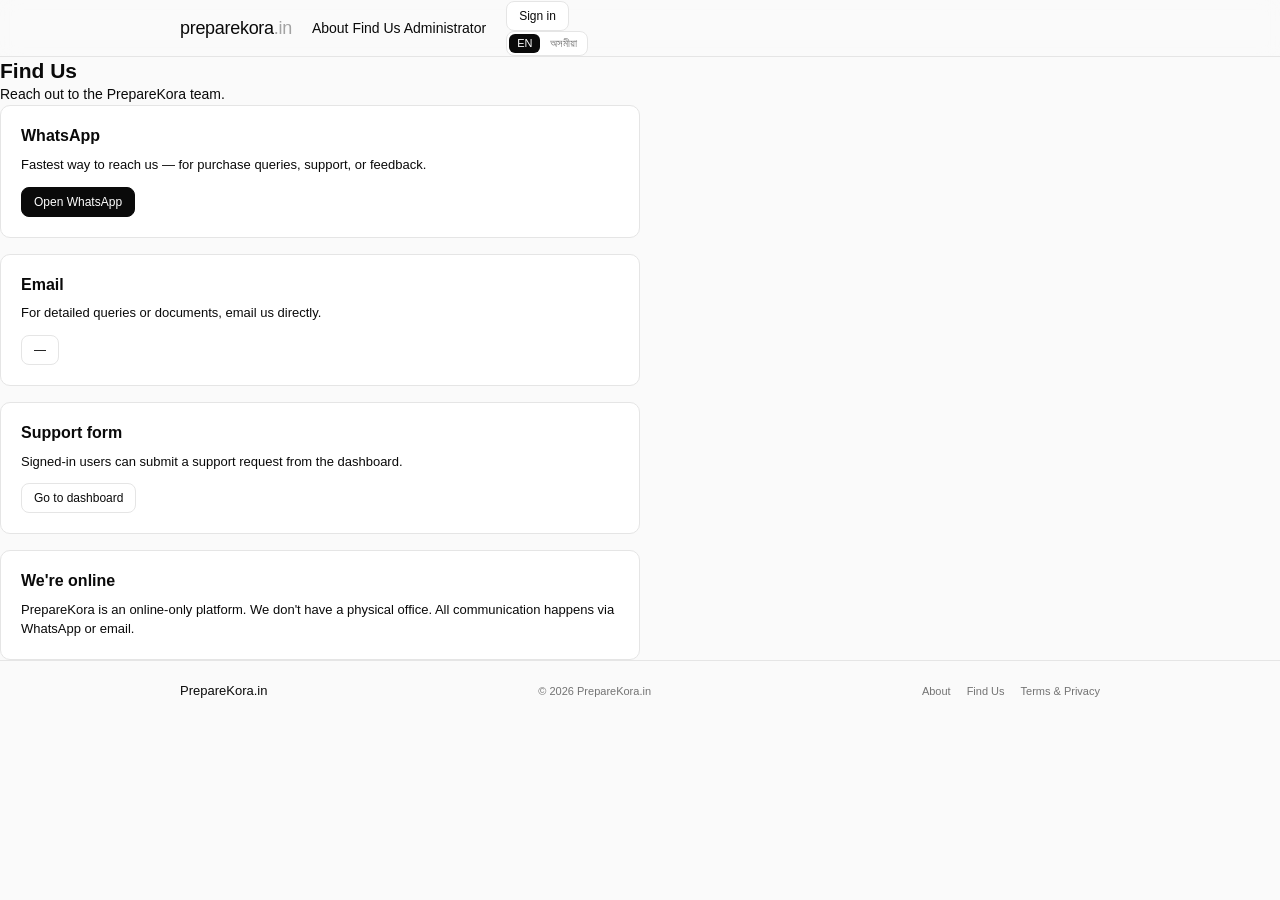
<file: find-us.html>
<!DOCTYPE html>
<html lang="en">
<head>
  <meta charset="UTF-8">
  <meta name="viewport" content="width=device-width, initial-scale=1.0">
  <meta name="theme-color" content="#eef1f6">
  <title>Find Us — PrepareKora</title>
  <meta name="description" content="Contact PrepareKora — WhatsApp, email, and support information.">
  <link rel="canonical" href="https://yadavwebtechnologies-softwares.github.io/preparekora/find-us.html">
  <link rel="icon" type="image/svg+xml" href="assets/icons/favicon.svg">
  <link rel="stylesheet" href="style.css">
</head>
<body>

  <header class="header">
    <div class="header-inner">
      <a class="brand" href="index.html" aria-label="PrepareKora home">
        <span class="brand-main">preparekora</span><span class="brand-in">.in</span>
      </a>
      <nav class="desktop-nav" aria-label="Desktop navigation">
        <a href="about.html" data-i18n="navAbout">About</a>
        <a href="find-us.html" class="active" data-i18n="navFindUs">Find Us</a>
        <a href="admin.html" data-i18n="navAdmin">Administrator</a>
      </nav>
      <div class="nav-actions">
        <a class="btn btn-sm" id="authActionBtn" href="login.html" style="display:none;">Sign in</a>
        <div class="lang-switch" role="group" aria-label="Language">
          <button class="lang-btn is-active" type="button" data-lang="en" aria-pressed="true">EN</button>
          <button class="lang-btn" type="button" data-lang="as" aria-pressed="false">অসমীয়া</button>
        </div>
        <button class="icon-button" id="menuToggle" type="button" aria-label="Open menu" aria-expanded="false" aria-controls="menuPanel">
          <svg class="pk-icon" viewBox="0 0 24 24" aria-hidden="true">
            <path d="M4 7h16"></path><path d="M4 12h16"></path><path d="M4 17h16"></path>
          </svg>
        </button>
      </div>
      <nav class="menu-panel" id="menuPanel" aria-label="Mobile navigation">
        <a href="about.html">About</a>
        <a href="find-us.html">Find Us</a>
        <a href="admin.html">Administrator</a>
        <a href="login.html" id="authActionBtnMobile">Sign in</a>
        <div class="lang-switch" role="group" aria-label="Language">
          <button class="lang-btn is-active" type="button" data-lang="en" aria-pressed="true">EN</button>
          <button class="lang-btn" type="button" data-lang="as" aria-pressed="false">অসমীয়া</button>
        </div>
      </nav>
    </div>
  </header>

  <main class="page-container">
    <section class="page-heading">
      <h1 data-i18n="navFindUs">Find Us</h1>
      <p>Reach out to the PrepareKora team.</p>
    </section>

    <div style="display: grid; gap: 16px; max-width: 640px;">

      <div class="card">
        <h3 style="margin: 0 0 8px; font-size: 16px; font-weight: 600;">WhatsApp</h3>
        <p class="muted-text" style="margin-bottom: 12px; font-size: 13px;">
          Fastest way to reach us — for purchase queries, support, or feedback.
        </p>
        <a class="btn btn-primary btn-sm" id="whatsappLink" href="#" target="_blank" rel="noopener">Open WhatsApp</a>
      </div>

      <div class="card">
        <h3 style="margin: 0 0 8px; font-size: 16px; font-weight: 600;">Email</h3>
        <p class="muted-text" style="margin-bottom: 12px; font-size: 13px;">
          For detailed queries or documents, email us directly.
        </p>
        <a class="btn btn-sm" id="emailLink" href="#">—</a>
      </div>

      <div class="card">
        <h3 style="margin: 0 0 8px; font-size: 16px; font-weight: 600;">Support form</h3>
        <p class="muted-text" style="margin-bottom: 12px; font-size: 13px;">
          Signed-in users can submit a support request from the dashboard.
        </p>
        <a class="btn btn-sm" href="dashboard.html">Go to dashboard</a>
      </div>

      <div class="card">
        <h3 style="margin: 0 0 8px; font-size: 16px; font-weight: 600;">We're online</h3>
        <p class="muted-text" style="font-size: 13px;">
          PrepareKora is an online-only platform. We don't have a physical office.
          All communication happens via WhatsApp or email.
        </p>
      </div>

    </div>
  </main>

  <footer class="footer">
    <div class="footer-inner">
      <a href="index.html" class="footer-brand">PrepareKora.in</a>
      <div class="footer-copy">© <span id="currentYear"></span> PrepareKora.in</div>
      <nav class="footer-links" aria-label="Footer navigation">
        <a href="about.html">About</a>
        <a href="find-us.html">Find Us</a>
        <a href="terms.html">Terms &amp; Privacy</a>
      </nav>
    </div>
  </footer>

  <script>
    window.PK_CONFIG = {
      API_BASE: "https://preparekora-worker.yadavsubba2003.workers.dev",
      SITE_BASE: "https://yadavwebtechnologies-softwares.github.io/preparekora"
    };
  </script>
  <script src="js/translation.js"></script>
  <script src="js/main.js"></script>
  <script>
    (async function () {
      try {
        const res = await fetch(window.PK_CONFIG.API_BASE + "/api/public/settings");
        const data = await res.json();
        const s = data.settings || {};
        const waNum = (s.whatsappNumber || "").replace(/\D/g, "");
        const wa = document.getElementById("whatsappLink");
        if (wa) {
          if (waNum) wa.href = `https://wa.me/${waNum}`;
          else wa.style.display = "none";
        }
        const email = document.getElementById("emailLink");
        if (email) {
          if (s.contactEmail) {
            email.href = `mailto:${s.contactEmail}`;
            email.textContent = s.contactEmail;
          } else {
            email.style.display = "none";
          }
        }
      } catch (e) {
        // silently ignore
      }
    })();
  </script>
</body>
</html>
</file>
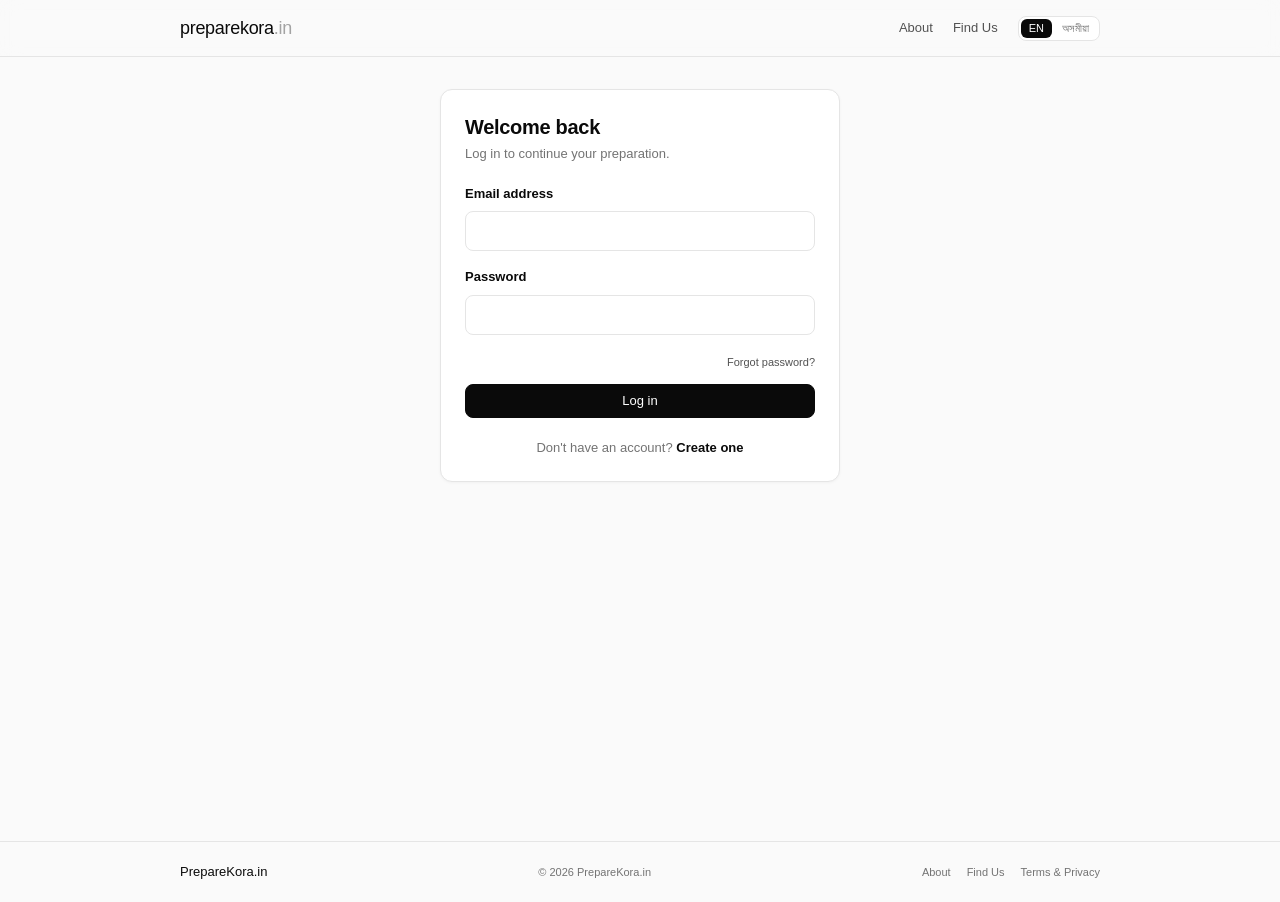
<file: login.html>
<!DOCTYPE html>
<html lang="en">
<head>
  <meta charset="UTF-8">
  <meta name="viewport" content="width=device-width, initial-scale=1.0">
  <meta name="theme-color" content="#fafafa">

  <title>Sign in — PrepareKora</title>
  <meta name="description" content="Log in to your PrepareKora account to continue your exam preparation.">
  <meta name="robots" content="noindex, nofollow">
  <link rel="canonical" href="https://yadavwebtechnologies-softwares.github.io/preparekora/login.html">

  <link rel="icon" type="image/svg+xml" href="assets/icons/favicon.svg">
  <link rel="stylesheet" href="style.css">
</head>
<body>

  <!-- ═══════════ HEADER ═══════════ -->
  <header class="header">
    <div class="header-inner">
      <a class="brand" href="index.html" aria-label="PrepareKora home">
        <span class="brand-main">preparekora</span><span class="brand-in">.in</span>
      </a>

      <nav class="nav-desktop" aria-label="Primary navigation">
        <a href="about.html" data-i18n="navAbout">About</a>
        <a href="find-us.html" data-i18n="navFindUs">Find Us</a>
      </nav>

      <div class="header-actions">
        <div class="lang-switch" role="group" aria-label="Language">
          <button class="lang-btn is-active" type="button" data-lang="en" aria-pressed="true">EN</button>
          <button class="lang-btn" type="button" data-lang="as" aria-pressed="false">অসমীয়া</button>
        </div>

        <button class="icon-btn" id="menuToggle" type="button" aria-label="Open menu" aria-expanded="false" aria-controls="menuPanel">
          <svg viewBox="0 0 24 24" aria-hidden="true">
            <path d="M4 7h16"/><path d="M4 12h16"/><path d="M4 17h16"/>
          </svg>
        </button>
      </div>

      <nav class="menu-panel" id="menuPanel" aria-label="Mobile navigation">
        <a href="about.html" data-i18n="navAbout">About</a>
        <a href="find-us.html" data-i18n="navFindUs">Find Us</a>

        <div class="lang-switch" role="group" aria-label="Language">
          <button class="lang-btn is-active" type="button" data-lang="en" aria-pressed="true">EN</button>
          <button class="lang-btn" type="button" data-lang="as" aria-pressed="false">অসমীয়া</button>
        </div>
      </nav>
    </div>
  </header>

  <!-- ═══════════ MAIN ═══════════ -->
  <main class="page">
    <div class="auth-wrap">
      <div class="auth-card">
        <h1 data-i18n="loginTitle">Welcome back</h1>
        <p data-i18n="loginSubtitle">Log in to continue your preparation.</p>

        <div id="loginError" class="auth-alert" hidden role="alert"></div>

        <form id="loginForm" novalidate>
          <div class="form-field">
            <label class="form-label" for="loginEmail" data-i18n="emailLabel">Email address</label>
            <input class="form-input" type="email" id="loginEmail" name="email" autocomplete="email" required>
            <div class="form-error" data-error-for="loginEmail" hidden></div>
          </div>

          <div class="form-field">
            <label class="form-label" for="loginPassword" data-i18n="passwordLabel">Password</label>
            <input class="form-input" type="password" id="loginPassword" name="password" autocomplete="current-password" required>
            <div class="form-error" data-error-for="loginPassword" hidden></div>
          </div>

          <div style="margin-bottom: var(--sp-3); text-align: right;">
            <a href="forgot-password.html" style="font-size: var(--fs-sm); font-weight: 500; color: var(--text-2);" data-i18n="forgotPassword">Forgot password?</a>
          </div>

          <button class="btn btn-primary btn-block" type="submit" id="loginBtn">
            <span class="btn-label" data-i18n="loginBtn">Log in</span>
          </button>
        </form>

        <div class="auth-footer">
          <span data-i18n="noAccount">Don't have an account?</span>
          <a href="signup.html" data-i18n="createOne">Create one</a>
        </div>
      </div>
    </div>
  </main>

  <!-- ═══════════ FOOTER ═══════════ -->
  <footer class="footer">
    <div class="footer-inner">
      <a href="index.html" class="footer-brand">PrepareKora.in</a>
      <div class="footer-copy">© <span id="currentYear"></span> PrepareKora.in</div>
      <nav class="footer-links" aria-label="Footer">
        <a href="about.html" data-i18n="navAbout">About</a>
        <a href="find-us.html" data-i18n="navFindUs">Find Us</a>
        <a href="terms.html" data-i18n="navTerms">Terms &amp; Privacy</a>
      </nav>
    </div>
  </footer>

  <!-- ═══════════ CONFIG + SCRIPTS ═══════════ -->
  <script>
    window.PK_CONFIG = {
      API_BASE: "https://preparekora-worker.yadavsubba2003.workers.dev",
      SITE_BASE: "https://yadavwebtechnologies-softwares.github.io/preparekora"
    };
  </script>

  <script src="js/translation.js"></script>
  <script src="js/main.js"></script>
  <script src="js/auth.js"></script>
</body>
</html>
</file>
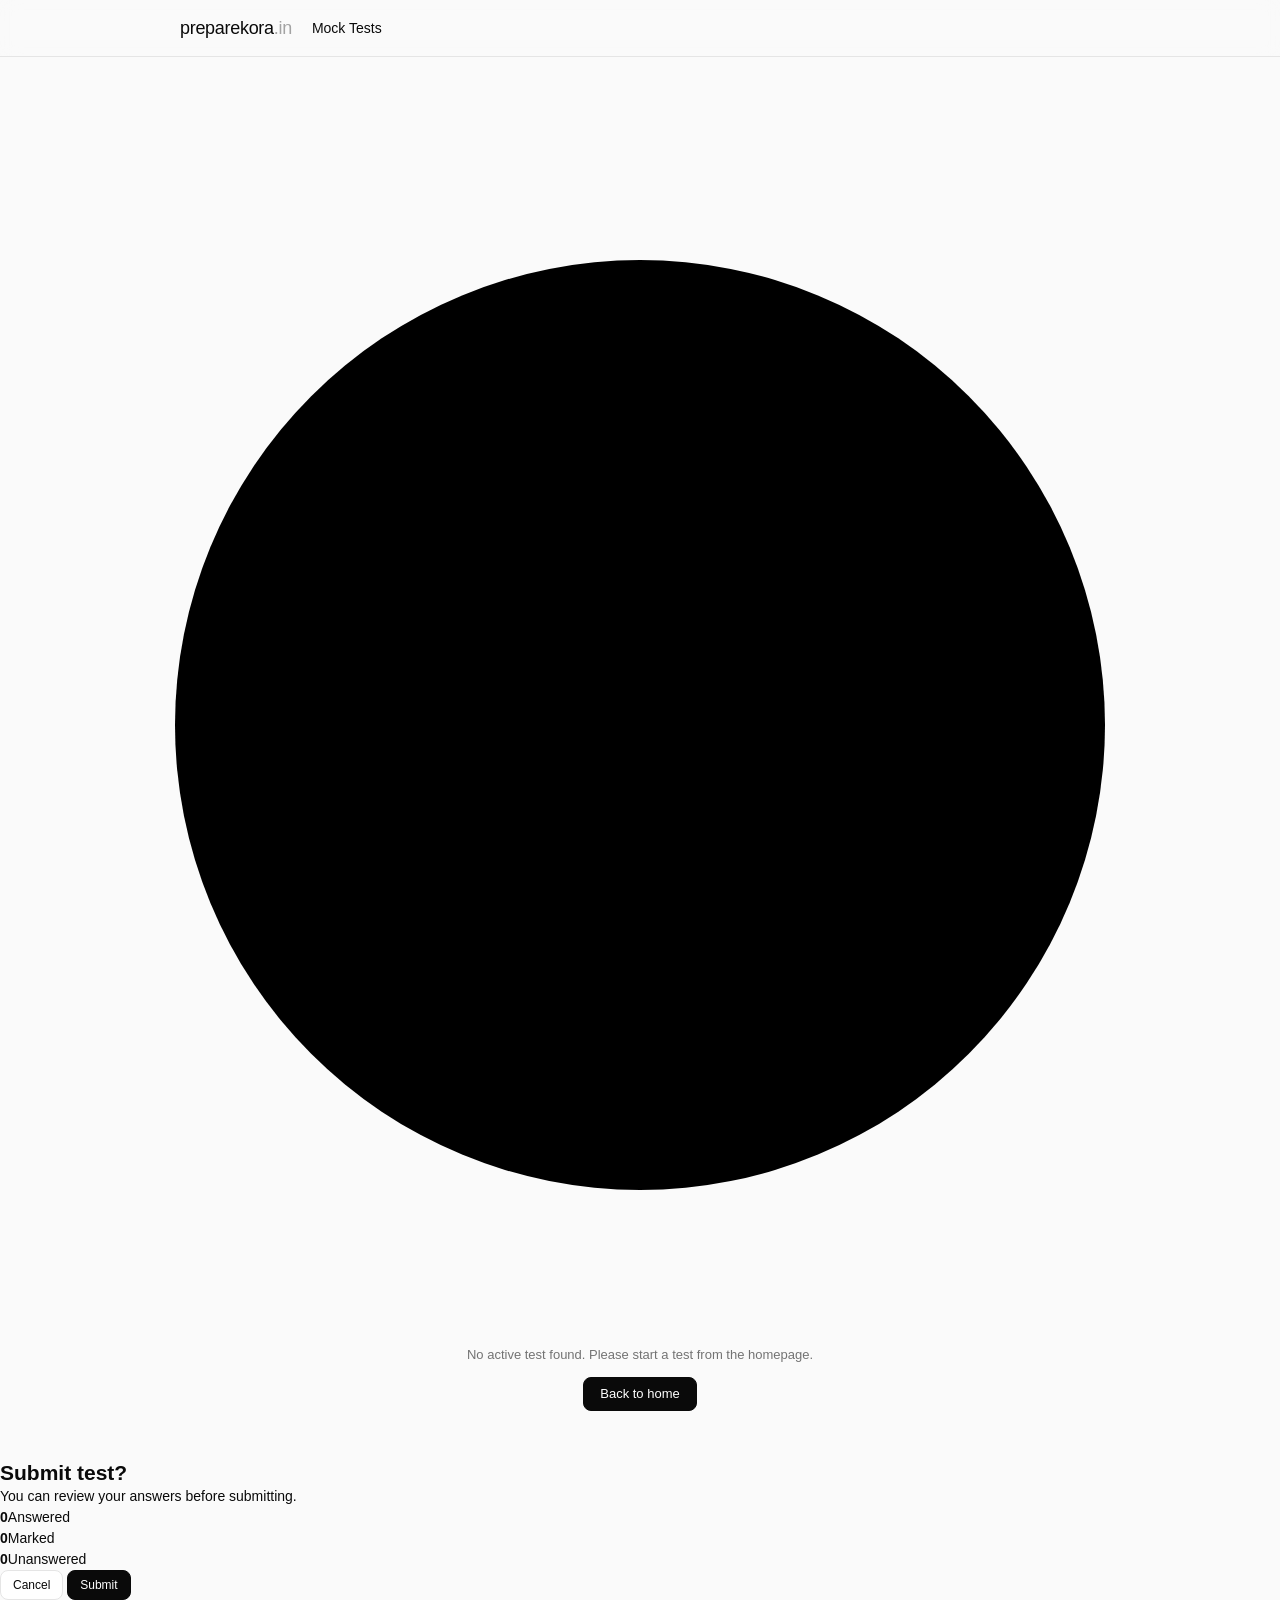
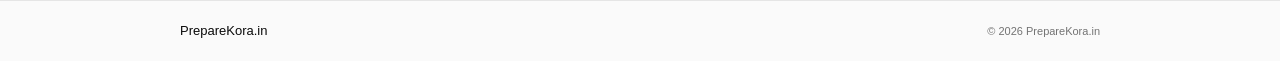
<file: mock-test.html>
<!DOCTYPE html>
<html lang="en">
<head>
  <meta charset="UTF-8">
  <meta name="viewport" content="width=device-width, initial-scale=1.0">
  <meta name="theme-color" content="#eef1f6">
  <title>Mock Test — PrepareKora</title>
  <meta name="description" content="Attempt mock test on PrepareKora.">
  <meta name="robots" content="noindex, nofollow">
  <link rel="icon" type="image/svg+xml" href="assets/icons/favicon.svg">
  <link rel="stylesheet" href="style.css">
</head>
<body>

  <header class="header">
    <div class="header-inner">
      <a class="brand" href="index.html" aria-label="PrepareKora home">
        <span class="brand-main">preparekora</span><span class="brand-in">.in</span>
      </a>
      <nav class="desktop-nav">
        <a href="index.html">Mock Tests</a>
      </nav>
      <div class="nav-actions">
        <button class="icon-button" id="menuToggle" type="button" aria-label="Open menu" aria-expanded="false" aria-controls="menuPanel">
          <svg class="pk-icon" viewBox="0 0 24 24" aria-hidden="true">
            <path d="M4 7h16"></path><path d="M4 12h16"></path><path d="M4 17h16"></path>
          </svg>
        </button>
      </div>
      <nav class="menu-panel" id="menuPanel">
        <a href="index.html">Mock Tests</a>
        <a href="dashboard.html" id="dashLink">Dashboard</a>
        <a href="#" id="exitTestBtn">Exit test</a>
      </nav>
    </div>
  </header>

  <main class="page-container" id="pkMain">

    <!-- START SCREEN -->
    <section id="startScreen" class="start-card card" hidden>
      <div class="eyebrow" id="startType">Mock Test</div>
      <h1 id="startTitle">Loading…</h1>
      <p class="muted-text" id="startSubject"></p>

      <div class="meta-row">
        <div class="meta-item">
          <span class="meta-value" id="startDuration">—</span>
          <span class="meta-label">Minutes</span>
        </div>
        <div class="meta-item">
          <span class="meta-value" id="startQuestions">—</span>
          <span class="meta-label">Questions</span>
        </div>
        <div class="meta-item">
          <span class="meta-value" id="startMarks">—</span>
          <span class="meta-label">Total marks</span>
        </div>
      </div>

      <ul class="rules">
        <li>Timer is server-authoritative — do not refresh unnecessarily.</li>
        <li>Correct: +1 mark · Wrong: −0.25 marks · Unattempted: 0</li>
        <li>Auto-save runs after each answer selection.</li>
        <li>Test auto-submits when time expires.</li>
      </ul>

      <div class="form-actions">
        <button class="btn btn-primary" id="beginBtn" type="button">Begin test</button>
        <a class="btn" href="index.html">Cancel</a>
      </div>
    </section>

    <!-- EXAM SCREEN -->
    <section id="examScreen" hidden>

      <div class="exam-bar">
        <div class="exam-bar-left">
          <h1 class="exam-title" id="examTitle">Test</h1>
          <p class="exam-sub" id="examSub">Question 1 of 1</p>
        </div>
        <div class="exam-bar-right">
          <div class="timer" id="examTimer">
            <svg class="pk-icon" viewBox="0 0 24 24" aria-hidden="true">
              <circle cx="12" cy="12" r="9"></circle>
              <path d="M12 7v5l3 2"></path>
            </svg>
            <span id="timerText">00:00</span>
          </div>
          <button class="btn btn-sm only-mobile" id="openPaletteBtn" type="button" aria-label="Open question palette">
            <svg class="pk-icon" viewBox="0 0 24 24" aria-hidden="true">
              <path d="M4 6h6M4 12h6M4 18h6M14 6h6M14 12h6M14 18h6"></path>
            </svg>
          </button>
        </div>
      </div>

      <div class="exam-grid">

        <!-- QUESTION PANEL -->
        <article class="question-panel">
          <div class="q-head">
            <span class="q-number" id="qNumber">Question 1</span>
            <span class="q-status" id="qStatus">Not visited</span>
          </div>

          <div class="q-text" id="qText">—</div>
          <div class="q-latex" id="qLatex" hidden></div>

          <div class="options" id="optionsList" role="radiogroup" aria-label="Answer options"></div>

          <div class="q-actions">
            <button class="btn btn-sm" id="prevBtn" type="button" disabled>← Previous</button>
            <button class="btn btn-sm" id="clearBtn" type="button">Clear response</button>
            <button class="btn btn-sm" id="markBtn" type="button">Mark for review</button>
            <button class="btn btn-sm btn-primary" id="nextBtn" type="button">Next →</button>
            <button class="btn btn-sm btn-danger" id="submitBtn" type="button">Submit test</button>
          </div>
        </article>

        <!-- PALETTE -->
        <aside class="palette-panel" id="palettePanel">
          <div class="palette-head">
            <h2>Questions</h2>
            <button class="btn btn-sm" id="closePaletteBtn" type="button" aria-label="Close palette">✕</button>
          </div>
          <div class="palette-grid" id="paletteGrid"></div>
          <div class="legend">
            <div class="legend-item"><span class="legend-dot"></span>Not visited</div>
            <div class="legend-item"><span class="legend-dot visited"></span>Visited</div>
            <div class="legend-item"><span class="legend-dot answered"></span>Answered</div>
            <div class="legend-item"><span class="legend-dot marked"></span>Marked</div>
            <div class="legend-item"><span class="legend-dot current"></span>Current</div>
          </div>
        </aside>

      </div>
    </section>

    <!-- RESULT SCREEN -->
    <section id="resultScreen" hidden>
      <div class="result-card card">
        <div class="eyebrow" id="resultType">Test result</div>
        <h1 id="resultTitle">Test completed</h1>
        <p class="muted-text" id="resultSub"></p>

        <div class="score-block">
          <div class="score-main">
            <span class="score-value" id="resultScore">0</span>
            <span class="score-total" id="resultTotal">/ 0</span>
          </div>
          <span class="score-percent" id="resultPercent">0%</span>
        </div>

        <div class="progress"><span id="resultProgressBar"></span></div>

        <div class="stat-grid">
          <div class="stat"><strong id="statCorrect">0</strong><span>Correct</span></div>
          <div class="stat"><strong id="statWrong">0</strong><span>Wrong</span></div>
          <div class="stat"><strong id="statUnattempted">0</strong><span>Unattempted</span></div>
          <div class="stat"><strong id="statTime">0s</strong><span>Time taken</span></div>
        </div>

        <div class="result-actions">
          <button class="btn btn-primary" id="reviewBtn" type="button">Review answers</button>
          <a class="btn" href="index.html">Home</a>
          <a class="btn" href="dashboard.html">Dashboard</a>
        </div>
      </div>

      <!-- REVIEW -->
      <div id="reviewContainer" style="margin-top: 24px;"></div>
    </section>

    <!-- LOADING / ERROR -->
    <section id="loadingScreen" class="loading-state">
      <div class="spinner spinner-lg"></div>
      <p>Loading test…</p>
    </section>

    <section id="errorScreen" class="empty-state" hidden>
      <div class="clay-icon-hero">
        <svg class="pk-icon" viewBox="0 0 24 24" aria-hidden="true">
          <circle cx="12" cy="12" r="9"></circle>
          <path d="M12 8v4"></path>
          <path d="M12 16h.01"></path>
        </svg>
      </div>
      <p id="errorText">Something went wrong.</p>
      <a href="index.html" class="btn btn-primary" style="margin-top: 12px;">Back to home</a>
    </section>

  </main>

  <!-- SUBMIT CONFIRM MODAL -->
  <div class="modal-overlay" id="submitModal">
    <div class="modal">
      <h2>Submit test?</h2>
      <p class="muted-text" id="submitModalText">You can review your answers before submitting.</p>
      <div class="modal-stats">
        <div class="modal-stat"><strong id="modalAnswered">0</strong><span>Answered</span></div>
        <div class="modal-stat"><strong id="modalMarked">0</strong><span>Marked</span></div>
        <div class="modal-stat"><strong id="modalUnanswered">0</strong><span>Unanswered</span></div>
      </div>
      <div class="modal-actions">
        <button class="btn btn-sm" id="submitCancelBtn" type="button">Cancel</button>
        <button class="btn btn-sm btn-primary" id="submitConfirmBtn" type="button">Submit</button>
      </div>
    </div>
  </div>

  <footer class="footer">
    <div class="footer-inner">
      <a href="index.html" class="footer-brand">PrepareKora.in</a>
      <div class="footer-copy">© <span id="currentYear"></span> PrepareKora.in</div>
    </div>
  </footer>

  <script>
    window.PK_CONFIG = {
      API_BASE: "https://preparekora-worker.yadavsubba2003.workers.dev",
      SITE_BASE: "https://yadavwebtechnologies-softwares.github.io/preparekora"
    };
  </script>

  <script src="js/translation.js"></script>
  <script src="js/main.js"></script>
  <script src="js/mock-test.js"></script>
</body>
</html>
</file>
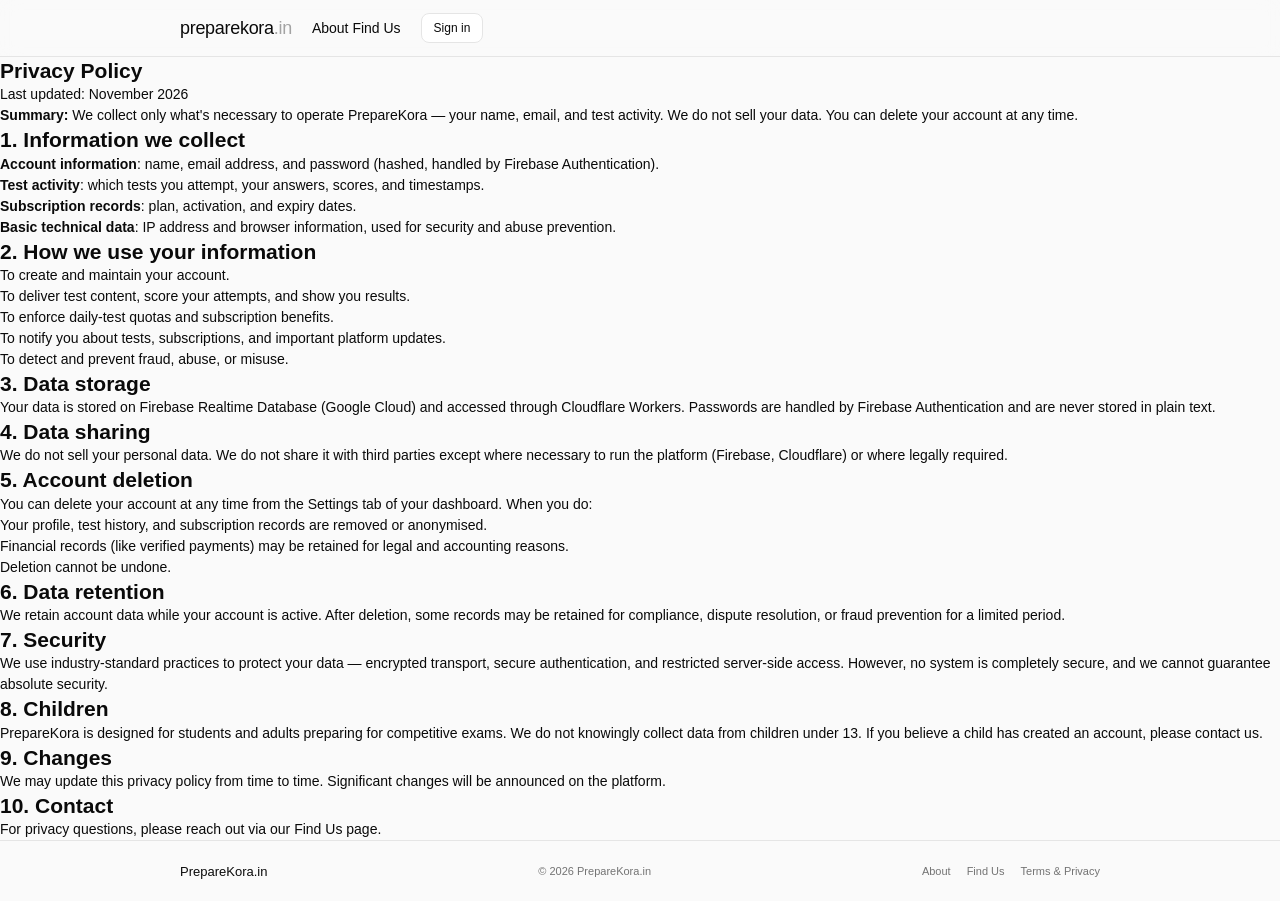
<file: privacy-policy.html>
<!DOCTYPE html>
<html lang="en">
<head>
  <meta charset="UTF-8">
  <meta name="viewport" content="width=device-width, initial-scale=1.0">
  <meta name="theme-color" content="#eef1f6">
  <title>Privacy Policy — PrepareKora</title>
  <meta name="description" content="How PrepareKora collects, uses, and protects your personal information.">
  <link rel="canonical" href="https://yadavwebtechnologies-softwares.github.io/preparekora/privacy-policy.html">
  <link rel="icon" type="image/svg+xml" href="assets/icons/favicon.svg">
  <link rel="stylesheet" href="style.css">
</head>
<body>

  <header class="header">
    <div class="header-inner">
      <a class="brand" href="index.html" aria-label="PrepareKora home">
        <span class="brand-main">preparekora</span><span class="brand-in">.in</span>
      </a>
      <nav class="desktop-nav">
        <a href="about.html">About</a>
        <a href="find-us.html">Find Us</a>
      </nav>
      <div class="nav-actions">
        <a class="btn btn-sm" href="login.html">Sign in</a>
        <button class="icon-button" id="menuToggle" type="button" aria-label="Open menu" aria-expanded="false" aria-controls="menuPanel">
          <svg class="pk-icon" viewBox="0 0 24 24" aria-hidden="true">
            <path d="M4 7h16"></path><path d="M4 12h16"></path><path d="M4 17h16"></path>
          </svg>
        </button>
      </div>
      <nav class="menu-panel" id="menuPanel">
        <a href="about.html">About</a>
        <a href="find-us.html">Find Us</a>
        <a href="login.html">Sign in</a>
      </nav>
    </div>
  </header>

  <main class="page-container">
    <section class="page-heading">
      <h1>Privacy Policy</h1>
      <p>Last updated: <span id="lastUpdated">November 2026</span></p>
    </section>

    <div class="legal-meta">
      <strong>Summary:</strong> We collect only what's necessary to operate PrepareKora — your name, email, and test activity.
      We do not sell your data. You can delete your account at any time.
    </div>

    <div class="legal-body">
      <h2>1. Information we collect</h2>
      <ul>
        <li><strong>Account information</strong>: name, email address, and password (hashed, handled by Firebase Authentication).</li>
        <li><strong>Test activity</strong>: which tests you attempt, your answers, scores, and timestamps.</li>
        <li><strong>Subscription records</strong>: plan, activation, and expiry dates.</li>
        <li><strong>Basic technical data</strong>: IP address and browser information, used for security and abuse prevention.</li>
      </ul>

      <h2>2. How we use your information</h2>
      <ul>
        <li>To create and maintain your account.</li>
        <li>To deliver test content, score your attempts, and show you results.</li>
        <li>To enforce daily-test quotas and subscription benefits.</li>
        <li>To notify you about tests, subscriptions, and important platform updates.</li>
        <li>To detect and prevent fraud, abuse, or misuse.</li>
      </ul>

      <h2>3. Data storage</h2>
      <p>
        Your data is stored on Firebase Realtime Database (Google Cloud) and accessed through Cloudflare Workers.
        Passwords are handled by Firebase Authentication and are never stored in plain text.
      </p>

      <h2>4. Data sharing</h2>
      <p>
        We do not sell your personal data. We do not share it with third parties except where necessary to run the platform
        (Firebase, Cloudflare) or where legally required.
      </p>

      <h2>5. Account deletion</h2>
      <p>
        You can delete your account at any time from the Settings tab of your dashboard. When you do:
      </p>
      <ul>
        <li>Your profile, test history, and subscription records are removed or anonymised.</li>
        <li>Financial records (like verified payments) may be retained for legal and accounting reasons.</li>
        <li>Deletion cannot be undone.</li>
      </ul>

      <h2>6. Data retention</h2>
      <p>
        We retain account data while your account is active. After deletion, some records may be retained for compliance,
        dispute resolution, or fraud prevention for a limited period.
      </p>

      <h2>7. Security</h2>
      <p>
        We use industry-standard practices to protect your data — encrypted transport, secure authentication, and restricted
        server-side access. However, no system is completely secure, and we cannot guarantee absolute security.
      </p>

      <h2>8. Children</h2>
      <p>
        PrepareKora is designed for students and adults preparing for competitive exams. We do not knowingly collect data
        from children under 13. If you believe a child has created an account, please contact us.
      </p>

      <h2>9. Changes</h2>
      <p>
        We may update this privacy policy from time to time. Significant changes will be announced on the platform.
      </p>

      <h2>10. Contact</h2>
      <p>
        For privacy questions, please reach out via our <a href="find-us.html">Find Us</a> page.
      </p>
    </div>
  </main>

  <footer class="footer">
    <div class="footer-inner">
      <a href="index.html" class="footer-brand">PrepareKora.in</a>
      <div class="footer-copy">© <span id="currentYear"></span> PrepareKora.in</div>
      <nav class="footer-links">
        <a href="about.html">About</a>
        <a href="find-us.html">Find Us</a>
        <a href="terms.html">Terms &amp; Privacy</a>
      </nav>
    </div>
  </footer>

  <script>
    window.PK_CONFIG = {
      API_BASE: "https://preparekora-worker.yadavsubba2003.workers.dev",
      SITE_BASE: "https://yadavwebtechnologies-softwares.github.io/preparekora"
    };
  </script>
  <script src="js/translation.js"></script>
  <script src="js/main.js"></script>
</body>
</html>
</file>
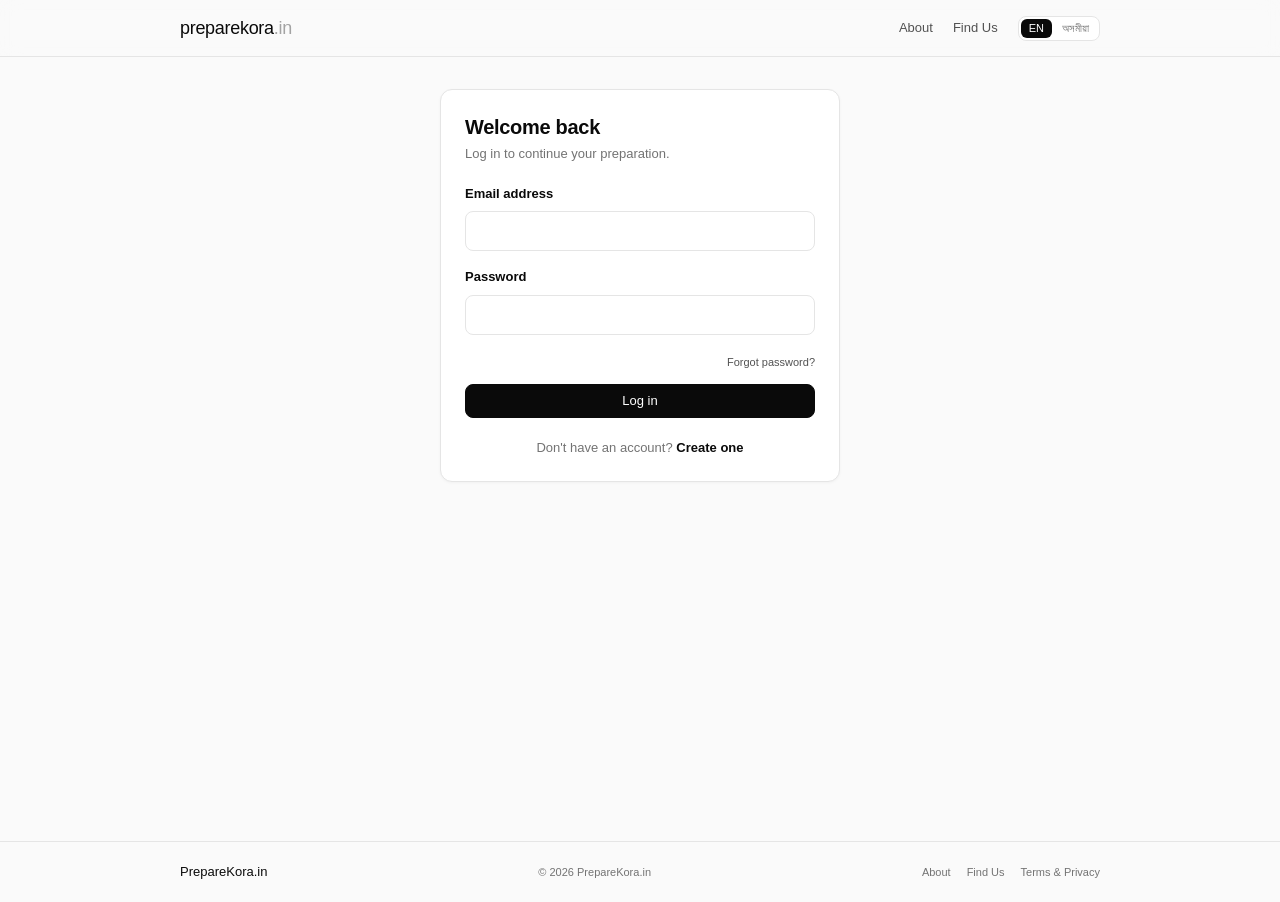
<file: quiz.html>
<!DOCTYPE html>
<html lang="en">
<head>
  <meta charset="UTF-8">
  <meta name="viewport" content="width=device-width, initial-scale=1.0">
  <meta name="theme-color" content="#ffffff">
  <meta name="robots" content="noindex, nofollow">
  <title>Daily Quiz — PrepareKora</title>
  <link rel="stylesheet" href="style.css">
</head>

<body>

  <header class="header">
    <div class="header-inner">
      <a class="brand" href="index.html" aria-label="PrepareKora home">
        <span class="brand-main">preparekora</span><span class="brand-in">.in</span>
      </a>
      <a class="btn btn-sm" href="dashboard.html">Exit</a>
    </div>
  </header>

  <main class="page-container">

    <!-- LOADING -->
    <section id="quizLoading">
      <div class="loading-state">
        <div class="spinner"></div>
        <span>Loading quiz…</span>
      </div>
    </section>

    <!-- ERROR -->
    <section id="quizError" hidden>
      <div class="card start-card">
        <p class="eyebrow">Oops</p>
        <h1 id="quizErrorTitle">Could not load quiz</h1>
        <p class="muted-text" id="quizErrorMessage">Please try again.</p>
        <div class="form-actions">
          <a class="btn btn-primary" href="dashboard.html">Back to dashboard</a>
        </div>
      </div>
    </section>

    <!-- QUIZ -->
    <section id="quizScreen" hidden>

      <div class="exam-bar">
        <div class="exam-bar-left">
          <p class="exam-title" id="quizSubjectName">—</p>
          <p class="exam-sub" id="quizProgress">—</p>
        </div>
        <div class="exam-bar-right">
          <button class="btn btn-primary btn-sm" id="submitQuizBtn" type="button">
            Submit Quiz
          </button>
        </div>
      </div>

      <div class="question-panel">
        <div class="q-head">
          <span class="q-number" id="qNumber">—</span>
          <span class="q-status" id="qStatus">—</span>
        </div>

        <h2 class="q-text" id="qText">—</h2>

        <fieldset class="options" id="optionsFieldset">
          <legend class="sr-only">Answer options</legend>
        </fieldset>

        <div class="q-actions">
          <button class="btn btn-sm" id="prevBtn" type="button">Previous</button>
          <span class="spacer"></span>
          <button class="btn btn-primary btn-sm" id="nextBtn" type="button">Next</button>
        </div>
      </div>

    </section>

  </main>

  <!-- CONFIRM SUBMIT MODAL -->
  <div class="modal-overlay" id="confirmOverlay" hidden>
    <div class="modal">
      <h2>Submit quiz?</h2>
      <div class="modal-stats">
        <div class="modal-stat">
          <strong id="confirmAnswered">0</strong>
          <span>Answered</span>
        </div>
        <div class="modal-stat">
          <strong id="confirmUnanswered">0</strong>
          <span>Unanswered</span>
        </div>
      </div>
      <p class="muted-text" style="margin: 0 0 16px;">You cannot re-attempt this quiz today after submitting.</p>
      <div class="modal-actions">
        <button class="btn btn-sm" id="confirmCancel" type="button">Cancel</button>
        <button class="btn btn-primary btn-sm" id="confirmSubmit" type="button">Submit</button>
      </div>
    </div>
  </div>

  <div class="toast-container" id="toastContainer"></div>

  <script src="js/quiz.js"></script>

</body>
</html>
</file>
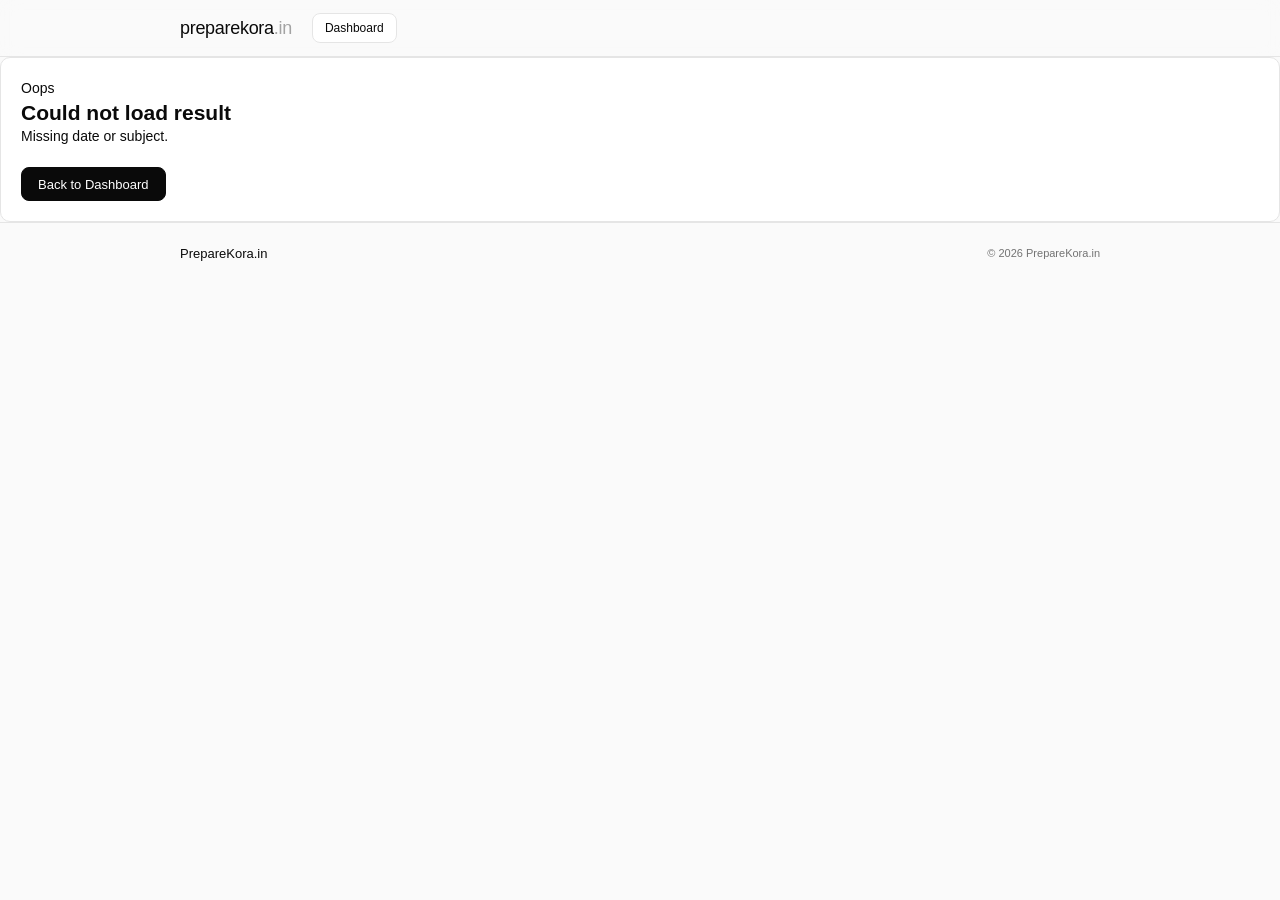
<file: result.html>
<!DOCTYPE html>
<html lang="en">
<head>
  <meta charset="UTF-8">
  <meta name="viewport" content="width=device-width, initial-scale=1.0">
  <meta name="theme-color" content="#ffffff">
  <meta name="robots" content="noindex, nofollow">
  <title>Quiz Result — PrepareKora</title>
  <link rel="stylesheet" href="style.css">
  <style>
    .result-header-card {
      background: #ffffff;
      border: 1px solid rgba(216, 222, 232, 0.6);
      border-radius: 18px;
      padding: 24px;
      box-shadow: 0 12px 30px rgba(163, 177, 198, 0.4);
      margin-bottom: 20px;
      text-align: center;
    }
    .result-subject {
      margin: 0 0 6px;
      font-size: 13px;
      font-weight: 600;
      letter-spacing: 0.05em;
      text-transform: uppercase;
      color: var(--muted);
    }
    .result-score-big {
      margin: 0;
      font-size: 52px;
      font-weight: 700;
      letter-spacing: -2px;
      line-height: 1;
      color: var(--text);
    }
    .result-score-of {
      font-size: 22px;
      font-weight: 400;
      color: var(--muted);
      margin-left: 6px;
    }
    .result-percent {
      display: inline-block;
      margin-top: 12px;
      padding: 6px 16px;
      border-radius: 999px;
      background: var(--accent);
      color: #ffffff;
      font-size: 14px;
      font-weight: 600;
    }
    .result-streak {
      display: inline-block;
      margin-top: 12px;
      margin-left: 8px;
      padding: 6px 14px;
      border-radius: 999px;
      background: var(--surface);
      border: 1px solid var(--border);
      color: var(--text);
      font-size: 13px;
      font-weight: 600;
    }
    .result-breakdown {
      display: grid;
      grid-template-columns: repeat(4, 1fr);
      gap: 10px;
      margin: 20px 0;
    }
    .result-breakdown-item {
      padding: 14px 8px;
      border: 1px solid var(--border);
      border-radius: 12px;
      background: var(--surface);
      text-align: center;
    }
    .result-breakdown-item strong {
      display: block;
      font-size: 22px;
      font-weight: 700;
      line-height: 1.2;
      color: var(--text);
    }
    .result-breakdown-item span {
      display: block;
      margin-top: 3px;
      color: var(--muted);
      font-size: 11px;
    }
    .result-breakdown-item.correct strong { color: #15803d; }
    .result-breakdown-item.wrong strong { color: #b91c1c; }

    .result-actions-bar {
      display: flex;
      gap: 8px;
      flex-wrap: wrap;
      margin-bottom: 20px;
    }
    .result-actions-bar .btn { flex: 1; min-width: 120px; }

    .result-questions { margin-bottom: 20px; }

    .q-review-card {
      padding: 16px;
      border: 1px solid rgba(216, 222, 232, 0.6);
      border-radius: 14px;
      background: #ffffff;
      margin-bottom: 12px;
    }
    .q-review-header {
      display: flex;
      justify-content: space-between;
      align-items: center;
      gap: 10px;
      margin-bottom: 10px;
      flex-wrap: wrap;
    }
    .q-review-num {
      font-size: 11px;
      font-weight: 600;
      letter-spacing: 0.06em;
      text-transform: uppercase;
      color: var(--muted);
    }
    .q-review-badge {
      padding: 3px 10px;
      border-radius: 999px;
      font-size: 10px;
      font-weight: 700;
      letter-spacing: 0.04em;
      text-transform: uppercase;
    }
    .q-review-badge.correct { background: #15803d; color: #fff; }
    .q-review-badge.wrong { background: #b91c1c; color: #fff; }
    .q-review-badge.unattempted { background: var(--surface); border: 1px solid var(--border); color: var(--muted); }
    .q-review-text {
      margin: 0 0 12px;
      font-size: 14px;
      font-weight: 600;
      line-height: 1.5;
      color: var(--text);
    }
    .q-review-options {
      display: flex;
      flex-direction: column;
      gap: 6px;
    }
    .q-review-option {
      display: flex;
      align-items: center;
      gap: 10px;
      padding: 8px 10px;
      border: 1px solid var(--border);
      border-radius: 8px;
      background: #ffffff;
      font-size: 13px;
    }
    .q-review-option.correct {
      border-color: #15803d;
      background: #f0fdf4;
    }
    .q-review-option.correct .q-opt-key {
      background: #15803d;
      color: #fff;
      border-color: #15803d;
    }
    .q-review-option.wrong {
      border-color: #b91c1c;
      background: #fef2f2;
    }
    .q-review-option.wrong .q-opt-key {
      background: #b91c1c;
      color: #fff;
      border-color: #b91c1c;
    }
    .q-opt-key {
      display: grid;
      place-items: center;
      width: 22px;
      height: 22px;
      flex-shrink: 0;
      border: 1px solid var(--border);
      border-radius: 50%;
      background: #ffffff;
      color: var(--muted);
      font-size: 11px;
      font-weight: 600;
    }
    .q-opt-text { flex: 1; overflow-wrap: anywhere; }

    .q-explanation {
      margin-top: 12px;
      padding: 12px;
      border: 1px dashed var(--border);
      border-radius: 8px;
      background: var(--surface);
      font-size: 13px;
      line-height: 1.6;
      color: var(--text);
      white-space: pre-line;
    }
  </style>
</head>

<body>

  <header class="header">
    <div class="header-inner">
      <a class="brand" href="index.html" aria-label="PrepareKora home">
        <span class="brand-main">preparekora</span><span class="brand-in">.in</span>
      </a>
      <a class="btn btn-sm" href="dashboard.html">Dashboard</a>
    </div>
  </header>

  <main class="page-container">

    <section id="resultLoading">
      <div class="loading-state">
        <div class="spinner"></div>
        <span>Loading result…</span>
      </div>
    </section>

    <section id="resultError" hidden>
      <div class="card start-card">
        <p class="eyebrow">Oops</p>
        <h1>Could not load result</h1>
        <p class="muted-text" id="resultErrorMessage"></p>
        <div class="form-actions">
          <a class="btn btn-primary" href="dashboard.html">Back to Dashboard</a>
        </div>
      </div>
    </section>

    <section id="resultContent" hidden>

      <div class="result-header-card">
        <p class="result-subject" id="resultSubject">—</p>
        <p class="result-score-big">
          <span id="resultScore">0</span><span class="result-score-of">/ <span id="resultTotal">0</span></span>
        </p>
        <span class="result-percent" id="resultPercent">0%</span>
        <span class="result-streak" id="resultStreak" hidden></span>
      </div>

      <div class="result-breakdown">
        <div class="result-breakdown-item correct">
          <strong id="resultCorrect">0</strong>
          <span>Correct</span>
        </div>
        <div class="result-breakdown-item wrong">
          <strong id="resultWrong">0</strong>
          <span>Wrong</span>
        </div>
        <div class="result-breakdown-item">
          <strong id="resultUnattempted">0</strong>
          <span>Unattempted</span>
        </div>
        <div class="result-breakdown-item">
          <strong id="resultTime">0s</strong>
          <span>Time</span>
        </div>
      </div>

      <div class="result-actions-bar">
        <a class="btn btn-primary" href="dashboard.html">Back to Dashboard</a>
        <button class="btn" id="showExplainBtn" type="button">Show Explanations</button>
      </div>

      <div class="result-questions" id="resultQuestions"></div>

    </section>

  </main>

  <footer class="footer">
    <div class="footer-inner">
      <a href="index.html" class="footer-brand">PrepareKora.in</a>
      <div class="footer-copy">© <span id="currentYear"></span> PrepareKora.in</div>
    </div>
  </footer>

  <script src="js/result.js"></script>

</body>
</html>
</file>
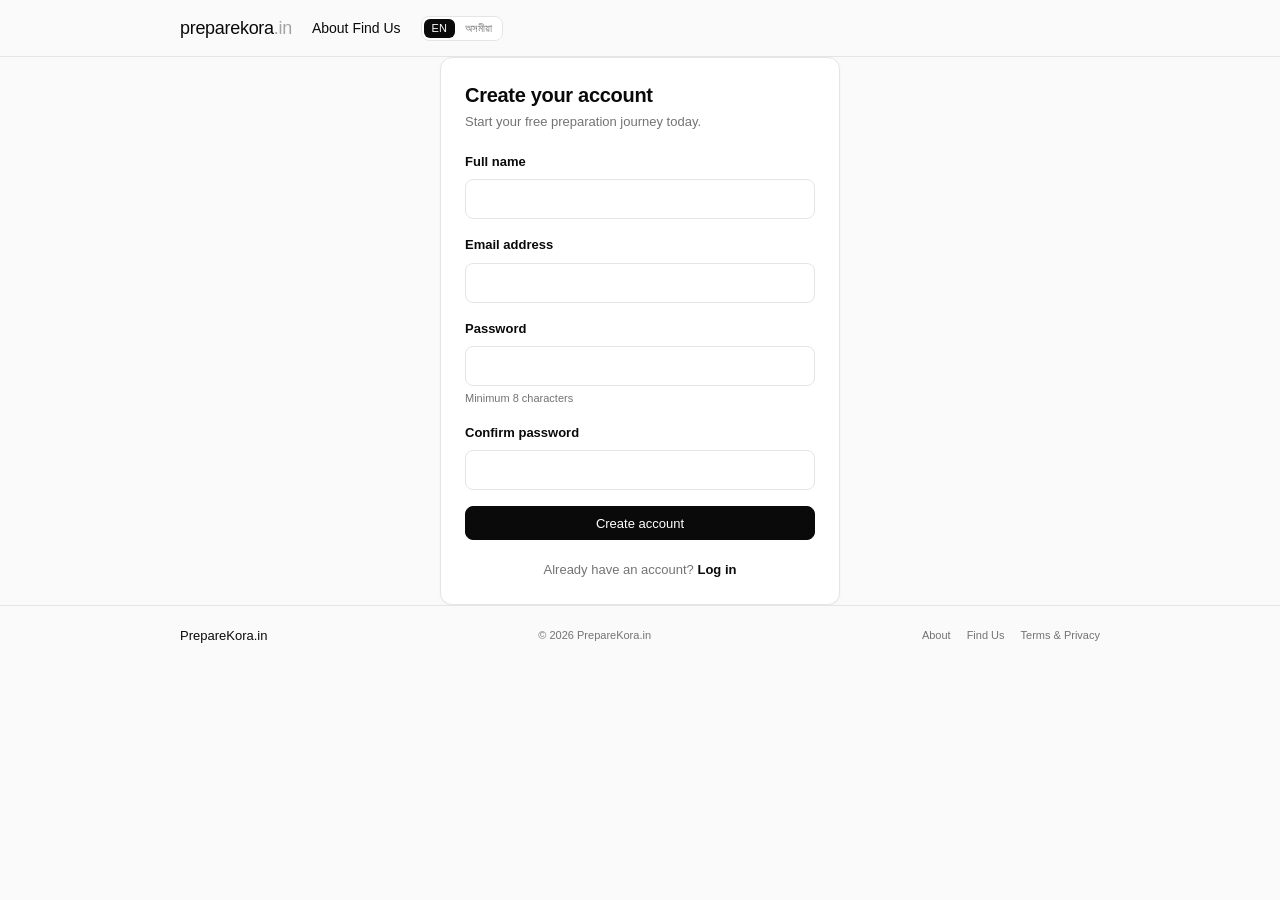
<file: signup.html>
<!DOCTYPE html>
<html lang="en">
<head>
  <meta charset="UTF-8">
  <meta name="viewport" content="width=device-width, initial-scale=1.0">
  <meta name="theme-color" content="#eef1f6">
  <title>Create account — PrepareKora</title>
  <meta name="description" content="Create your free PrepareKora account and start practising for ADRE, Assam Police and other competitive exams.">
  <link rel="canonical" href="https://yadavwebtechnologies-softwares.github.io/preparekora/signup.html">
  <link rel="icon" type="image/svg+xml" href="assets/icons/favicon.svg">
  <link rel="stylesheet" href="style.css">
</head>
<body>

  <header class="header">
    <div class="header-inner">
      <a class="brand" href="index.html" aria-label="PrepareKora home">
        <span class="brand-main">preparekora</span><span class="brand-in">.in</span>
      </a>
      <nav class="desktop-nav" aria-label="Desktop navigation">
        <a href="about.html" data-i18n="navAbout">About</a>
        <a href="find-us.html" data-i18n="navFindUs">Find Us</a>
      </nav>
      <div class="nav-actions">
        <div class="lang-switch" role="group" aria-label="Language">
          <button class="lang-btn is-active" type="button" data-lang="en" aria-pressed="true">EN</button>
          <button class="lang-btn" type="button" data-lang="as" aria-pressed="false">অসমীয়া</button>
        </div>
        <button class="icon-button" id="menuToggle" type="button" aria-label="Open navigation menu" aria-expanded="false" aria-controls="menuPanel">
          <svg class="pk-icon" viewBox="0 0 24 24" aria-hidden="true">
            <path d="M4 7h16"></path><path d="M4 12h16"></path><path d="M4 17h16"></path>
          </svg>
        </button>
      </div>
      <nav class="menu-panel" id="menuPanel" aria-label="Mobile navigation">
        <a href="about.html" data-i18n="navAbout">About</a>
        <a href="find-us.html" data-i18n="navFindUs">Find Us</a>
        <div class="lang-switch" role="group" aria-label="Language">
          <button class="lang-btn is-active" type="button" data-lang="en" aria-pressed="true">EN</button>
          <button class="lang-btn" type="button" data-lang="as" aria-pressed="false">অসমীয়া</button>
        </div>
      </nav>
    </div>
  </header>

  <main class="page-container">
    <div class="auth-wrap">
      <div class="auth-card">
        <h1 data-i18n="signupTitle">Create your account</h1>
        <p class="muted-text" data-i18n="signupSubtitle">Start your free preparation journey today.</p>

        <div id="signupError" class="auth-alert" hidden role="alert"></div>

        <form id="signupForm" novalidate>
          <div class="form-field">
            <label class="form-label" for="signupName" data-i18n="fullNameLabel">Full name</label>
            <input class="form-input" type="text" id="signupName" name="fullName" autocomplete="name" required>
            <div class="form-error" data-error-for="signupName" hidden></div>
          </div>

          <div class="form-field">
            <label class="form-label" for="signupEmail" data-i18n="emailLabel">Email address</label>
            <input class="form-input" type="email" id="signupEmail" name="email" autocomplete="email" required>
            <div class="form-error" data-error-for="signupEmail" hidden></div>
          </div>

          <div class="form-field">
            <label class="form-label" for="signupPassword" data-i18n="passwordLabel">Password</label>
            <input class="form-input" type="password" id="signupPassword" name="password" autocomplete="new-password" required>
            <p class="form-hint">Minimum 8 characters</p>
            <div class="form-error" data-error-for="signupPassword" hidden></div>
          </div>

          <div class="form-field">
            <label class="form-label" for="signupConfirm" data-i18n="confirmPasswordLabel">Confirm password</label>
            <input class="form-input" type="password" id="signupConfirm" name="confirmPassword" autocomplete="new-password" required>
            <div class="form-error" data-error-for="signupConfirm" hidden></div>
          </div>

          <button class="btn btn-primary btn-block" type="submit" id="signupBtn">
            <span class="btn-label" data-i18n="signupBtn">Create account</span>
          </button>
        </form>

        <div class="auth-footer">
          <span data-i18n="haveAccount">Already have an account?</span>
          <a href="login.html" data-i18n="loginInstead">Log in</a>
        </div>
      </div>
    </div>
  </main>

  <footer class="footer">
    <div class="footer-inner">
      <a href="index.html" class="footer-brand">PrepareKora.in</a>
      <div class="footer-copy">© <span id="currentYear"></span> PrepareKora.in</div>
      <nav class="footer-links" aria-label="Footer navigation">
        <a href="about.html" data-i18n="navAbout">About</a>
        <a href="find-us.html" data-i18n="navFindUs">Find Us</a>
        <a href="terms.html" data-i18n="navTerms">Terms &amp; Privacy</a>
      </nav>
    </div>
  </footer>

  <script>
    window.PK_CONFIG = {
      API_BASE: "https://preparekora-worker.yadavsubba2003.workers.dev",
      SITE_BASE: "https://yadavwebtechnologies-softwares.github.io/preparekora"
    };
  </script>

  <script src="js/translation.js"></script>
  <script src="js/main.js"></script>
  <script src="js/auth.js"></script>
</body>
</html>
</file>
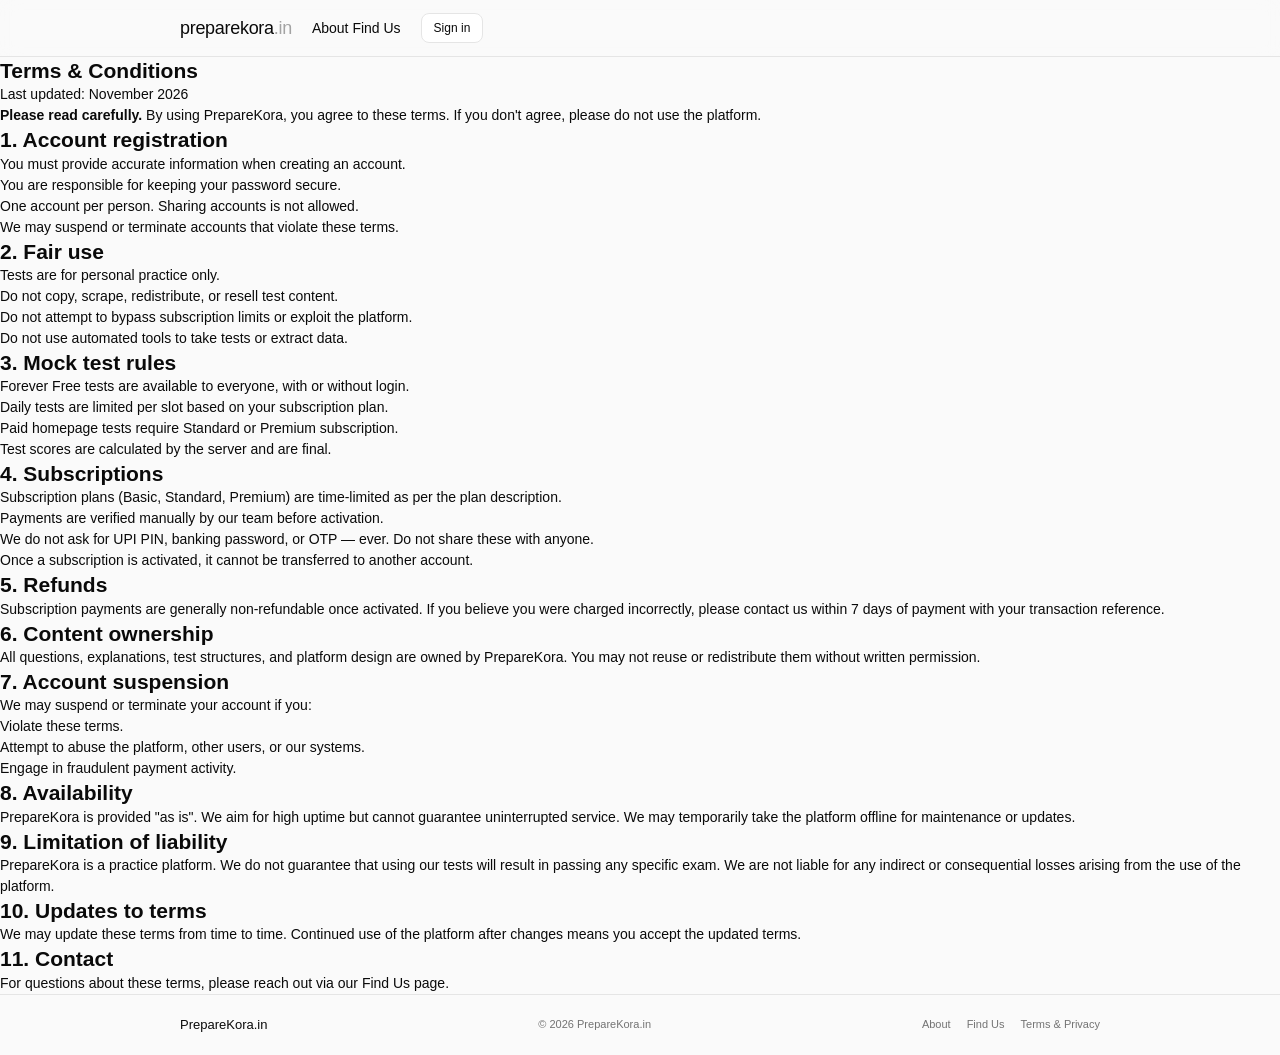
<file: terms.html>
<!DOCTYPE html>
<html lang="en">
<head>
  <meta charset="UTF-8">
  <meta name="viewport" content="width=device-width, initial-scale=1.0">
  <meta name="theme-color" content="#eef1f6">
  <title>Terms &amp; Conditions — PrepareKora</title>
  <meta name="description" content="Terms of use for PrepareKora online examination platform.">
  <link rel="canonical" href="https://yadavwebtechnologies-softwares.github.io/preparekora/terms.html">
  <link rel="icon" type="image/svg+xml" href="assets/icons/favicon.svg">
  <link rel="stylesheet" href="style.css">
</head>
<body>

  <header class="header">
    <div class="header-inner">
      <a class="brand" href="index.html" aria-label="PrepareKora home">
        <span class="brand-main">preparekora</span><span class="brand-in">.in</span>
      </a>
      <nav class="desktop-nav">
        <a href="about.html">About</a>
        <a href="find-us.html">Find Us</a>
      </nav>
      <div class="nav-actions">
        <a class="btn btn-sm" href="login.html">Sign in</a>
        <button class="icon-button" id="menuToggle" type="button" aria-label="Open menu" aria-expanded="false" aria-controls="menuPanel">
          <svg class="pk-icon" viewBox="0 0 24 24" aria-hidden="true">
            <path d="M4 7h16"></path><path d="M4 12h16"></path><path d="M4 17h16"></path>
          </svg>
        </button>
      </div>
      <nav class="menu-panel" id="menuPanel">
        <a href="about.html">About</a>
        <a href="find-us.html">Find Us</a>
        <a href="login.html">Sign in</a>
      </nav>
    </div>
  </header>

  <main class="page-container">
    <section class="page-heading">
      <h1>Terms &amp; Conditions</h1>
      <p>Last updated: <span id="lastUpdated">November 2026</span></p>
    </section>

    <div class="legal-meta">
      <strong>Please read carefully.</strong> By using PrepareKora, you agree to these terms. If you don't agree, please do not use the platform.
    </div>

    <div class="legal-body">
      <h2>1. Account registration</h2>
      <ul>
        <li>You must provide accurate information when creating an account.</li>
        <li>You are responsible for keeping your password secure.</li>
        <li>One account per person. Sharing accounts is not allowed.</li>
        <li>We may suspend or terminate accounts that violate these terms.</li>
      </ul>

      <h2>2. Fair use</h2>
      <ul>
        <li>Tests are for personal practice only.</li>
        <li>Do not copy, scrape, redistribute, or resell test content.</li>
        <li>Do not attempt to bypass subscription limits or exploit the platform.</li>
        <li>Do not use automated tools to take tests or extract data.</li>
      </ul>

      <h2>3. Mock test rules</h2>
      <ul>
        <li>Forever Free tests are available to everyone, with or without login.</li>
        <li>Daily tests are limited per slot based on your subscription plan.</li>
        <li>Paid homepage tests require Standard or Premium subscription.</li>
        <li>Test scores are calculated by the server and are final.</li>
      </ul>

      <h2>4. Subscriptions</h2>
      <ul>
        <li>Subscription plans (Basic, Standard, Premium) are time-limited as per the plan description.</li>
        <li>Payments are verified manually by our team before activation.</li>
        <li>We do not ask for UPI PIN, banking password, or OTP — ever. Do not share these with anyone.</li>
        <li>Once a subscription is activated, it cannot be transferred to another account.</li>
      </ul>

      <h2>5. Refunds</h2>
      <p>
        Subscription payments are generally non-refundable once activated. If you believe you were charged incorrectly,
        please contact us within 7 days of payment with your transaction reference.
      </p>

      <h2>6. Content ownership</h2>
      <p>
        All questions, explanations, test structures, and platform design are owned by PrepareKora. You may not reuse or
        redistribute them without written permission.
      </p>

      <h2>7. Account suspension</h2>
      <p>
        We may suspend or terminate your account if you:
      </p>
      <ul>
        <li>Violate these terms.</li>
        <li>Attempt to abuse the platform, other users, or our systems.</li>
        <li>Engage in fraudulent payment activity.</li>
      </ul>

      <h2>8. Availability</h2>
      <p>
        PrepareKora is provided "as is". We aim for high uptime but cannot guarantee uninterrupted service. We may
        temporarily take the platform offline for maintenance or updates.
      </p>

      <h2>9. Limitation of liability</h2>
      <p>
        PrepareKora is a practice platform. We do not guarantee that using our tests will result in passing any specific
        exam. We are not liable for any indirect or consequential losses arising from the use of the platform.
      </p>

      <h2>10. Updates to terms</h2>
      <p>
        We may update these terms from time to time. Continued use of the platform after changes means you accept the
        updated terms.
      </p>

      <h2>11. Contact</h2>
      <p>
        For questions about these terms, please reach out via our <a href="find-us.html">Find Us</a> page.
      </p>
    </div>
  </main>

  <footer class="footer">
    <div class="footer-inner">
      <a href="index.html" class="footer-brand">PrepareKora.in</a>
      <div class="footer-copy">© <span id="currentYear"></span> PrepareKora.in</div>
      <nav class="footer-links">
        <a href="about.html">About</a>
        <a href="find-us.html">Find Us</a>
        <a href="terms.html">Terms &amp; Privacy</a>
      </nav>
    </div>
  </footer>

  <script>
    window.PK_CONFIG = {
      API_BASE: "https://preparekora-worker.yadavsubba2003.workers.dev",
      SITE_BASE: "https://yadavwebtechnologies-softwares.github.io/preparekora"
    };
  </script>
  <script src="js/translation.js"></script>
  <script src="js/main.js"></script>
</body>
</html>
</file>
<file: style.css>
/* =========================================================
   PrepareKora — Global Stylesheet
   Design: Minimal clay · Black / Grey / White only
   ========================================================= */

/* ─── Tokens ─── */
:root {
  --bg: #fafafa;
  --surface: #ffffff;
  --surface-2: #f5f5f5;
  --text: #0a0a0a;
  --text-2: #525252;
  --muted: #737373;
  --muted-2: #a3a3a3;
  --border: #e5e5e5;
  --border-2: #d4d4d4;
  --focus: #0a0a0a;

  --sp-1: 4px;   --sp-2: 8px;   --sp-3: 12px;
  --sp-4: 16px;  --sp-5: 20px;  --sp-6: 24px;
  --sp-8: 32px;  --sp-10: 40px; --sp-12: 48px;

  --fs-xs: 10px; --fs-sm: 11px; --fs-base: 12px;
  --fs-md: 13px; --fs-lg: 14px; --fs-xl: 16px;
  --fs-2xl: 20px; --fs-3xl: 22px;

  --h-header: 56px;
  --h-header-sm: 52px;
  --h-btn: 34px;
  --h-btn-sm: 30px;
  --h-btn-xs: 28px;
  --h-input: 40px;

  --r-xs: 6px; --r-sm: 8px; --r-md: 10px;
  --r-lg: 12px; --r-full: 999px;

  --sh-1: 0 1px 3px rgba(0, 0, 0, 0.04);
  --sh-2: 0 4px 12px rgba(0, 0, 0, 0.06);
  --sh-3: 0 8px 24px rgba(0, 0, 0, 0.08);

  --t: 0.15s ease;
  --container: 960px;

  --correct: #15803d;
  --correct-bg: #f0fdf4;
  --wrong: #b91c1c;
  --wrong-bg: #fef2f2;
  --live: #dc2626;
}

/* ─── Reset ─── */
*, *::before, *::after { box-sizing: border-box; margin: 0; padding: 0; }

html { -webkit-text-size-adjust: 100%; scroll-behavior: smooth; }

body {
  min-height: 100vh;
  background: var(--bg);
  color: var(--text);
  font-family: -apple-system, BlinkMacSystemFont, "Segoe UI", Roboto, Arial, sans-serif;
  font-size: var(--fs-lg);
  line-height: 1.5;
  -webkit-font-smoothing: antialiased;
  -moz-osx-font-smoothing: grayscale;
}

a { color: inherit; text-decoration: none; }
button { font: inherit; color: inherit; cursor: pointer; border: 0; background: none; }
input, select, textarea { font: inherit; }
img, svg { display: block; max-width: 100%; height: auto; }
ul, ol { list-style: none; }
h1, h2, h3, h4, h5, h6 { margin: 0; font-weight: 600; line-height: 1.3; }

:focus-visible { outline: 2px solid var(--focus); outline-offset: 2px; }

[hidden] { display: none !important; }

.sr-only {
  position: absolute; width: 1px; height: 1px;
  padding: 0; margin: -1px; overflow: hidden;
  clip: rect(0 0 0 0); white-space: nowrap; border: 0;
}

/* =========================================================
   HEADER
   ========================================================= */
.header {
  position: sticky; top: 0; z-index: 50;
  background: rgba(250, 250, 250, 0.85);
  backdrop-filter: saturate(180%) blur(10px);
  -webkit-backdrop-filter: saturate(180%) blur(10px);
  border-bottom: 1px solid var(--border);
}

.header-inner {
  position: relative;
  max-width: var(--container);
  min-height: var(--h-header);
  margin: 0 auto;
  padding: 0 var(--sp-5);
  display: flex;
  align-items: center;
  gap: var(--sp-5);
}

.brand {
  display: inline-flex;
  align-items: baseline;
  font-size: 18px;
  letter-spacing: -0.3px;
  flex-shrink: 0;
  white-space: nowrap;
}
.brand-main { color: var(--text); font-weight: 500; }
.brand-in { color: var(--muted-2); font-weight: 400; }

.nav-desktop {
  display: flex; align-items: center;
  gap: var(--sp-5); margin-left: auto;
}
.nav-desktop a {
  color: var(--text-2);
  font-size: var(--fs-md);
  transition: color var(--t);
}
.nav-desktop a:hover { color: var(--text); }

.header-actions {
  display: flex; align-items: center;
  gap: var(--sp-2); flex-shrink: 0;
}

.icon-btn {
  width: 32px; height: 32px;
  display: grid; place-items: center;
  border-radius: var(--r-sm);
  color: var(--text-2);
  transition: background var(--t), color var(--t);
}
.icon-btn:hover { background: var(--surface-2); color: var(--text); }
.icon-btn svg {
  width: 17px; height: 17px;
  stroke: currentColor; fill: none;
  stroke-width: 1.8; stroke-linecap: round; stroke-linejoin: round;
}

.lang-switch {
  display: flex; align-items: center;
  padding: 2px; gap: 2px;
  border: 1px solid var(--border);
  border-radius: var(--r-sm);
  background: var(--surface);
}
.lang-btn {
  padding: 4px 8px;
  border-radius: var(--r-xs);
  color: var(--muted);
  font-size: var(--fs-sm);
  font-weight: 500;
  line-height: 1;
  white-space: nowrap;
  transition: background var(--t), color var(--t);
}
.lang-btn:hover { color: var(--text); }
.lang-btn.is-active { background: var(--text); color: var(--surface); }

#menuToggle { display: none; }

.menu-panel {
  display: none;
  position: absolute;
  top: calc(100% + 6px);
  right: var(--sp-4);
  width: 200px;
  padding: var(--sp-2);
  background: var(--surface);
  border: 1px solid var(--border);
  border-radius: var(--r-lg);
  box-shadow: var(--sh-3);
  z-index: 100;
}
.menu-panel.open { display: block; }
.menu-panel a {
  display: block;
  padding: var(--sp-2) var(--sp-3);
  border-radius: var(--r-xs);
  font-size: var(--fs-md);
  color: var(--text);
  transition: background var(--t);
}
.menu-panel a:hover { background: var(--surface-2); }
.menu-panel .lang-switch { display: none; }

/* =========================================================
   PAGE
   ========================================================= */
.page {
  max-width: var(--container);
  margin: 0 auto;
  padding: var(--sp-8) var(--sp-5) var(--sp-12);
  min-height: calc(100vh - var(--h-header) - 60px);
}

.page-head { margin-bottom: var(--sp-6); }
.page-head h1 {
  font-size: var(--fs-3xl);
  font-weight: 600;
  letter-spacing: -0.4px;
  margin-bottom: var(--sp-1);
}
.page-head p { color: var(--muted); font-size: var(--fs-md); }

/* =========================================================
   ARCHIVE
   ========================================================= */
.archive { margin-bottom: var(--sp-6); }
.archive:last-of-type { margin-bottom: 0; }

.archive-head {
  display: flex; align-items: center;
  gap: var(--sp-2);
  margin-bottom: var(--sp-3);
  font-size: var(--fs-sm);
  font-weight: 600;
  letter-spacing: 0.08em;
  text-transform: uppercase;
  color: var(--muted);
}
.archive-head::after {
  content: ""; flex: 1;
  height: 1px; background: var(--border);
}

.test-list {
  display: flex; flex-direction: column;
  gap: var(--sp-2);
}

/* =========================================================
   TEST CARD
   ========================================================= */
.test-card {
  display: flex; align-items: center;
  gap: var(--sp-3);
  padding: var(--sp-3) var(--sp-4);
  background: var(--surface);
  border: 1px solid var(--border);
  border-radius: var(--r-md);
  transition: border-color var(--t), box-shadow var(--t);
}
.test-card:hover {
  border-color: var(--border-2);
  box-shadow: var(--sh-1);
}

.date-badge {
  width: 44px; min-width: 44px; height: 44px;
  display: flex; flex-direction: column;
  align-items: center; justify-content: center;
  gap: 1px;
  background: var(--bg);
  border: 1px solid var(--border);
  border-radius: var(--r-sm);
  flex-shrink: 0;
}
.date-day { font-size: var(--fs-xl); font-weight: 600; line-height: 1; }
.date-month {
  font-size: 9px; font-weight: 500;
  color: var(--muted);
  text-transform: uppercase;
  letter-spacing: 0.05em;
}

.test-info { flex: 1; min-width: 0; }
.test-title {
  margin-bottom: var(--sp-1);
  font-size: var(--fs-md);
  font-weight: 600;
  line-height: 1.4;
  overflow-wrap: anywhere;
}
.test-publisher {
  margin-bottom: 3px;
  color: var(--muted);
  font-size: var(--fs-base);
  display: flex;
  align-items: center;
  gap: var(--sp-1);
  flex-wrap: wrap;
}
.test-meta {
  display: flex; flex-wrap: wrap;
  gap: var(--sp-3);
  color: var(--muted);
  font-size: var(--fs-sm);
}
.test-meta span { display: inline-flex; align-items: center; }

/* =========================================================
   BUTTONS
   ========================================================= */
.btn {
  display: inline-flex; align-items: center; justify-content: center;
  gap: var(--sp-2);
  height: var(--h-btn);
  padding: 0 var(--sp-4);
  border-radius: var(--r-sm);
  background: var(--surface);
  color: var(--text);
  border: 1px solid var(--border);
  font-size: var(--fs-md);
  font-weight: 500;
  line-height: 1;
  white-space: nowrap;
  transition: background var(--t), border-color var(--t), color var(--t);
}
.btn:hover { background: var(--surface-2); border-color: var(--border-2); }
.btn:disabled { opacity: 0.4; cursor: not-allowed; }

.btn-primary {
  background: var(--text);
  border-color: var(--text);
  color: var(--surface);
}
.btn-primary:hover { background: #262626; border-color: #262626; }

.btn-sm { height: var(--h-btn-sm); padding: 0 var(--sp-3); font-size: var(--fs-base); }
.btn-lg { height: 42px; padding: 0 var(--sp-6); font-size: var(--fs-lg); }
.btn-block { width: 100%; }

.btn-danger {
  background: var(--wrong); border-color: var(--wrong); color: #fff;
}
.btn-danger:hover { background: #991b1b; border-color: #991b1b; }

.start-button {
  display: inline-flex; align-items: center; justify-content: center;
  flex-shrink: 0;
  height: var(--h-btn-sm);
  padding: 0 var(--sp-4);
  border-radius: var(--r-sm);
  background: var(--text);
  color: var(--surface);
  font-size: var(--fs-base);
  font-weight: 600;
  letter-spacing: 0.01em;
  transition: background var(--t);
}
.start-button:hover { background: #262626; }
.start-button:active { background: #404040; }
.start-button:disabled { opacity: 0.55; cursor: not-allowed; }

/* =========================================================
   BADGES
   ========================================================= */
.badge {
  display: inline-flex; align-items: center;
  gap: 2px;
  padding: 1px 6px;
  border-radius: var(--r-xs);
  font-size: 9px;
  font-weight: 600;
  letter-spacing: 0.04em;
  text-transform: uppercase;
  white-space: nowrap;
}
.badge-accent { background: var(--text); color: var(--surface); }
.badge-muted {
  background: var(--surface-2);
  color: var(--muted);
  border: 1px solid var(--border);
}
.badge-live { background: var(--live); color: #fff; }

/* =========================================================
   EMPTY / LOADING
   ========================================================= */
.empty-state {
  padding: var(--sp-12) var(--sp-5);
  text-align: center;
  color: var(--muted);
  font-size: var(--fs-md);
}

.loading-section { position: relative; min-height: 120px; }
.loading-section.loading > *:not(.loading-overlay) {
  filter: blur(2px);
  opacity: 0.5;
  pointer-events: none;
}
.loading-overlay {
  position: absolute;
  top: 40px; left: 50%;
  transform: translateX(-50%);
  display: none;
}
.loading-section.loading .loading-overlay { display: block; }

.spinner {
  display: inline-block;
  width: 18px; height: 18px;
  border: 2px solid var(--border);
  border-top-color: var(--muted);
  border-radius: 50%;
  animation: pk-spin 0.7s linear infinite;
}
.spinner-lg { width: 28px; height: 28px; border-width: 3px; }
@keyframes pk-spin { to { transform: rotate(360deg); } }

/* =========================================================
   SEARCH OVERLAY
   ========================================================= */
.search-overlay {
  position: fixed; inset: 0; z-index: 200;
  display: none;
  align-items: flex-start; justify-content: center;
  padding: 60px var(--sp-4) var(--sp-4);
  background: rgba(10, 10, 10, 0.35);
  backdrop-filter: blur(6px);
  -webkit-backdrop-filter: blur(6px);
}
.search-overlay.open { display: flex; }

.search-box {
  width: 100%; max-width: 560px;
  max-height: calc(100vh - 100px);
  overflow-y: auto;
  padding: var(--sp-4);
  background: var(--surface);
  border: 1px solid var(--border);
  border-radius: var(--r-lg);
  box-shadow: var(--sh-3);
}

.search-top {
  display: flex; align-items: center;
  gap: var(--sp-2);
}

.search-input-wrap {
  flex: 1; display: flex;
  align-items: center;
  gap: var(--sp-2);
  min-width: 0;
  height: var(--h-input);
  padding: 0 var(--sp-3);
  border: 1px solid var(--border);
  border-radius: var(--r-sm);
  background: var(--bg);
  transition: border-color var(--t);
}
.search-input-wrap:focus-within { border-color: var(--focus); }
.search-input-wrap svg {
  width: 16px; height: 16px;
  flex-shrink: 0;
  stroke: var(--muted); fill: none;
  stroke-width: 1.9; stroke-linecap: round; stroke-linejoin: round;
}
#searchInput {
  flex: 1; min-width: 0;
  height: 100%; border: 0; outline: none;
  background: transparent;
  color: var(--text);
  font-size: var(--fs-md);
}

.search-results { margin-top: var(--sp-3); }
.search-result {
  display: block;
  padding: var(--sp-3);
  border-radius: var(--r-sm);
  transition: background var(--t);
}
.search-result:hover { background: var(--surface-2); }
.search-result-title {
  margin-bottom: 2px;
  font-size: var(--fs-md);
  font-weight: 600;
  line-height: 1.4;
}
.search-result-meta {
  color: var(--muted);
  font-size: var(--fs-sm);
}
.search-empty {
  padding: var(--sp-8) var(--sp-3);
  text-align: center;
  color: var(--muted);
  font-size: var(--fs-md);
}

/* =========================================================
   PAGINATION
   ========================================================= */
.pagination {
  display: flex; align-items: center; justify-content: center;
  gap: var(--sp-2);
  margin-top: var(--sp-4);
}
.pagination .btn { min-width: 80px; }
.pagination-info {
  color: var(--muted);
  font-size: var(--fs-sm);
  min-width: 70px; text-align: center;
}

/* =========================================================
   FOOTER
   ========================================================= */
.footer {
  border-top: 1px solid var(--border);
  background: var(--bg);
}
.footer-inner {
  max-width: var(--container);
  margin: 0 auto; min-height: 60px;
  padding: var(--sp-4) var(--sp-5);
  display: flex; align-items: center;
  justify-content: space-between;
  flex-wrap: wrap;
  gap: var(--sp-3);
}
.footer-brand { font-size: var(--fs-md); font-weight: 500; }
.footer-copy { color: var(--muted); font-size: var(--fs-sm); }
.footer-links {
  display: flex; gap: var(--sp-4);
  font-size: var(--fs-sm);
}
.footer-links a { color: var(--muted); transition: color var(--t); }
.footer-links a:hover { color: var(--text); }

/* =========================================================
   TOAST
   ========================================================= */
.toast-container {
  position: fixed;
  bottom: var(--sp-4);
  left: 50%;
  transform: translateX(-50%);
  z-index: 300;
  display: flex; flex-direction: column;
  gap: var(--sp-2);
  pointer-events: none;
  max-width: calc(100vw - var(--sp-6));
}
.toast {
  padding: var(--sp-3) var(--sp-4);
  border-radius: var(--r-sm);
  background: var(--text);
  color: var(--surface);
  font-size: var(--fs-md);
  line-height: 1.4;
  box-shadow: var(--sh-3);
  pointer-events: auto;
  animation: pk-toast-in 0.2s ease;
}
.toast.success { background: var(--correct); }
.toast.error { background: var(--wrong); }
@keyframes pk-toast-in {
  from { opacity: 0; transform: translateY(8px); }
  to { opacity: 1; transform: translateY(0); }
}

/* =========================================================
   FORMS
   ========================================================= */
.form-field { margin-bottom: var(--sp-4); }
.form-label {
  display: block;
  margin-bottom: var(--sp-2);
  font-size: var(--fs-md);
  font-weight: 600;
  color: var(--text);
}
.form-input,
.form-select,
.form-textarea {
  width: 100%;
  height: var(--h-input);
  padding: 0 var(--sp-3);
  border: 1px solid var(--border);
  border-radius: var(--r-sm);
  background: var(--surface);
  color: var(--text);
  font-size: var(--fs-lg);
  transition: border-color var(--t);
}
.form-textarea {
  height: auto;
  min-height: 88px;
  padding: var(--sp-2) var(--sp-3);
  resize: vertical;
  line-height: 1.5;
}
.form-input:hover,
.form-select:hover,
.form-textarea:hover { border-color: var(--border-2); }
.form-input:focus,
.form-select:focus,
.form-textarea:focus {
  outline: none;
  border-color: var(--focus);
}
.form-input.is-invalid,
.form-textarea.is-invalid {
  border-color: var(--wrong);
  background: var(--wrong-bg);
}
.form-hint {
  margin-top: var(--sp-1);
  color: var(--muted);
  font-size: var(--fs-sm);
}
.form-error {
  margin-top: var(--sp-1);
  color: var(--wrong);
  font-size: var(--fs-sm);
  font-weight: 500;
}
.form-actions {
  display: flex; flex-wrap: wrap;
  gap: var(--sp-2);
  margin-top: var(--sp-5);
}

/* =========================================================
   CARDS
   ========================================================= */
.card {
  padding: var(--sp-5);
  background: var(--surface);
  border: 1px solid var(--border);
  border-radius: var(--r-md);
}

/* =========================================================
   AUTH
   ========================================================= */
.auth-wrap { max-width: 400px; margin: 0 auto; }
.auth-card {
  padding: var(--sp-6);
  background: var(--surface);
  border: 1px solid var(--border);
  border-radius: var(--r-lg);
  box-shadow: var(--sh-1);
}
.auth-card h1 {
  font-size: var(--fs-2xl);
  margin-bottom: var(--sp-1);
  letter-spacing: -0.3px;
}
.auth-card > p {
  margin-bottom: var(--sp-5);
  color: var(--muted);
  font-size: var(--fs-md);
}
.auth-alert {
  margin-bottom: var(--sp-4);
  padding: var(--sp-3) var(--sp-4);
  border: 1px solid #fecaca;
  border-radius: var(--r-sm);
  background: var(--wrong-bg);
  color: #991b1b;
  font-size: var(--fs-md);
  line-height: 1.5;
}
.auth-footer {
  margin-top: var(--sp-5);
  text-align: center;
  font-size: var(--fs-md);
  color: var(--muted);
}
.auth-footer a { color: var(--text); font-weight: 600; }

/* =========================================================
   DASHBOARD
   ========================================================= */
.dash-header {
  display: flex; align-items: center;
  justify-content: space-between;
  flex-wrap: wrap; gap: var(--sp-3);
  margin-bottom: var(--sp-5);
  padding-bottom: var(--sp-4);
  border-bottom: 1px solid var(--border);
}
.dash-header h1 {
  font-size: var(--fs-2xl);
  letter-spacing: -0.3px;
  margin-bottom: 2px;
}
.dash-header p { color: var(--muted); font-size: var(--fs-md); }
.dash-header p strong { color: var(--text); font-weight: 600; }

.dash-tabs {
  display: flex; gap: 2px;
  margin-bottom: var(--sp-5);
  padding: 3px;
  border: 1px solid var(--border);
  border-radius: var(--r-sm);
  background: var(--surface);
  overflow-x: auto;
  -webkit-overflow-scrolling: touch;
}
.dash-tab {
  flex: 1; min-width: 90px;
  height: 30px;
  padding: 0 var(--sp-3);
  border-radius: var(--r-xs);
  background: transparent;
  color: var(--muted);
  font-size: var(--fs-md);
  font-weight: 500;
  white-space: nowrap;
  transition: background var(--t), color var(--t);
}
.dash-tab:hover { color: var(--text); }
.dash-tab.is-active {
  background: var(--text);
  color: var(--surface);
  font-weight: 600;
}

.dash-tab-content { display: none; }
.dash-tab-content.is-active { display: block; }

.stat-grid {
  display: grid;
  grid-template-columns: repeat(auto-fit, minmax(160px, 1fr));
  gap: var(--sp-3);
  margin-bottom: var(--sp-5);
}
.stat-card {
  padding: var(--sp-3) var(--sp-4);
  background: var(--surface);
  border: 1px solid var(--border);
  border-radius: var(--r-sm);
}
.stat-label {
  margin-bottom: var(--sp-1);
  color: var(--muted);
  font-size: var(--fs-sm);
  font-weight: 600;
  letter-spacing: 0.04em;
  text-transform: uppercase;
}
.stat-value {
  font-size: var(--fs-2xl);
  font-weight: 700;
  letter-spacing: -0.3px;
  line-height: 1.1;
}
.stat-value.accent { color: var(--text); }

.dash-list {
  display: flex; flex-direction: column;
  gap: var(--sp-2);
}
.dash-row {
  display: flex; align-items: center;
  gap: var(--sp-3);
  padding: var(--sp-3) var(--sp-4);
  background: var(--surface);
  border: 1px solid var(--border);
  border-radius: var(--r-sm);
}
.dash-row-info { flex: 1; min-width: 0; }
.dash-row-title {
  margin-bottom: 2px;
  font-size: var(--fs-md);
  font-weight: 600;
  overflow-wrap: anywhere;
}
.dash-row-meta {
  color: var(--muted);
  font-size: var(--fs-sm);
}
.dash-row-score {
  font-size: var(--fs-lg);
  font-weight: 700;
  color: var(--text);
  white-space: nowrap;
}

.plan-grid {
  display: grid;
  grid-template-columns: repeat(auto-fit, minmax(180px, 1fr));
  gap: var(--sp-3);
}
.plan-card {
  padding: var(--sp-4);
  background: var(--surface);
  border: 1px solid var(--border);
  border-radius: var(--r-md);
  display: flex; flex-direction: column;
  gap: var(--sp-2);
}
.plan-card.is-popular {
  border-color: var(--text);
  border-width: 2px;
}
.plan-card h3 {
  font-size: var(--fs-xl);
  font-weight: 600;
}
.plan-price {
  font-size: var(--fs-2xl);
  font-weight: 700;
  letter-spacing: -0.5px;
  line-height: 1.1;
}
.plan-price small {
  font-size: var(--fs-sm);
  font-weight: 500;
  color: var(--muted);
  margin-left: 2px;
}
.plan-desc {
  color: var(--muted);
  font-size: var(--fs-md);
}
.plan-features {
  display: flex; flex-direction: column;
  gap: var(--sp-1);
  margin: var(--sp-2) 0;
  font-size: var(--fs-md);
}
.plan-features li::before {
  content: "✓";
  margin-right: var(--sp-2);
  font-weight: 700;
}
.plan-card .btn { margin-top: auto; }

/* =========================================================
   RESPONSIVE
   ========================================================= */
@media (max-width: 720px) {
  .nav-desktop { display: none; }
  #menuToggle { display: grid; }
  .header-actions { margin-left: auto; }
  .lang-switch { display: none; }
  .menu-panel .lang-switch {
    display: flex;
    margin: var(--sp-1) var(--sp-1) 2px;
    justify-content: stretch;
  }
  .menu-panel .lang-btn { flex: 1; text-align: center; padding: var(--sp-2); }
}

@media (max-width: 560px) {
  .header-inner {
    min-height: var(--h-header-sm);
    padding: 0 var(--sp-3);
    gap: var(--sp-3);
  }
  .brand { font-size: 16px; }
  .page { padding: var(--sp-5) var(--sp-3) var(--sp-8); }
  .page-head h1 { font-size: var(--fs-2xl); }
  .test-card { padding: var(--sp-3); gap: var(--sp-3); }
  .date-badge { width: 40px; min-width: 40px; height: 42px; }
  .date-day { font-size: var(--fs-lg); }
  .test-title { font-size: var(--fs-base); }
  .test-meta { font-size: var(--fs-xs); gap: var(--sp-2); }
  .start-button { height: var(--h-btn-xs); padding: 0 var(--sp-3); font-size: var(--fs-sm); }
  .footer-inner { padding: var(--sp-4) var(--sp-3); }
}

@media (prefers-reduced-motion: reduce) {
  *, *::before, *::after {
    animation-duration: 0.01ms !important;
    animation-iteration-count: 1 !important;
    transition-duration: 0.01ms !important;
    scroll-behavior: auto !important;
  }
}
</file>
